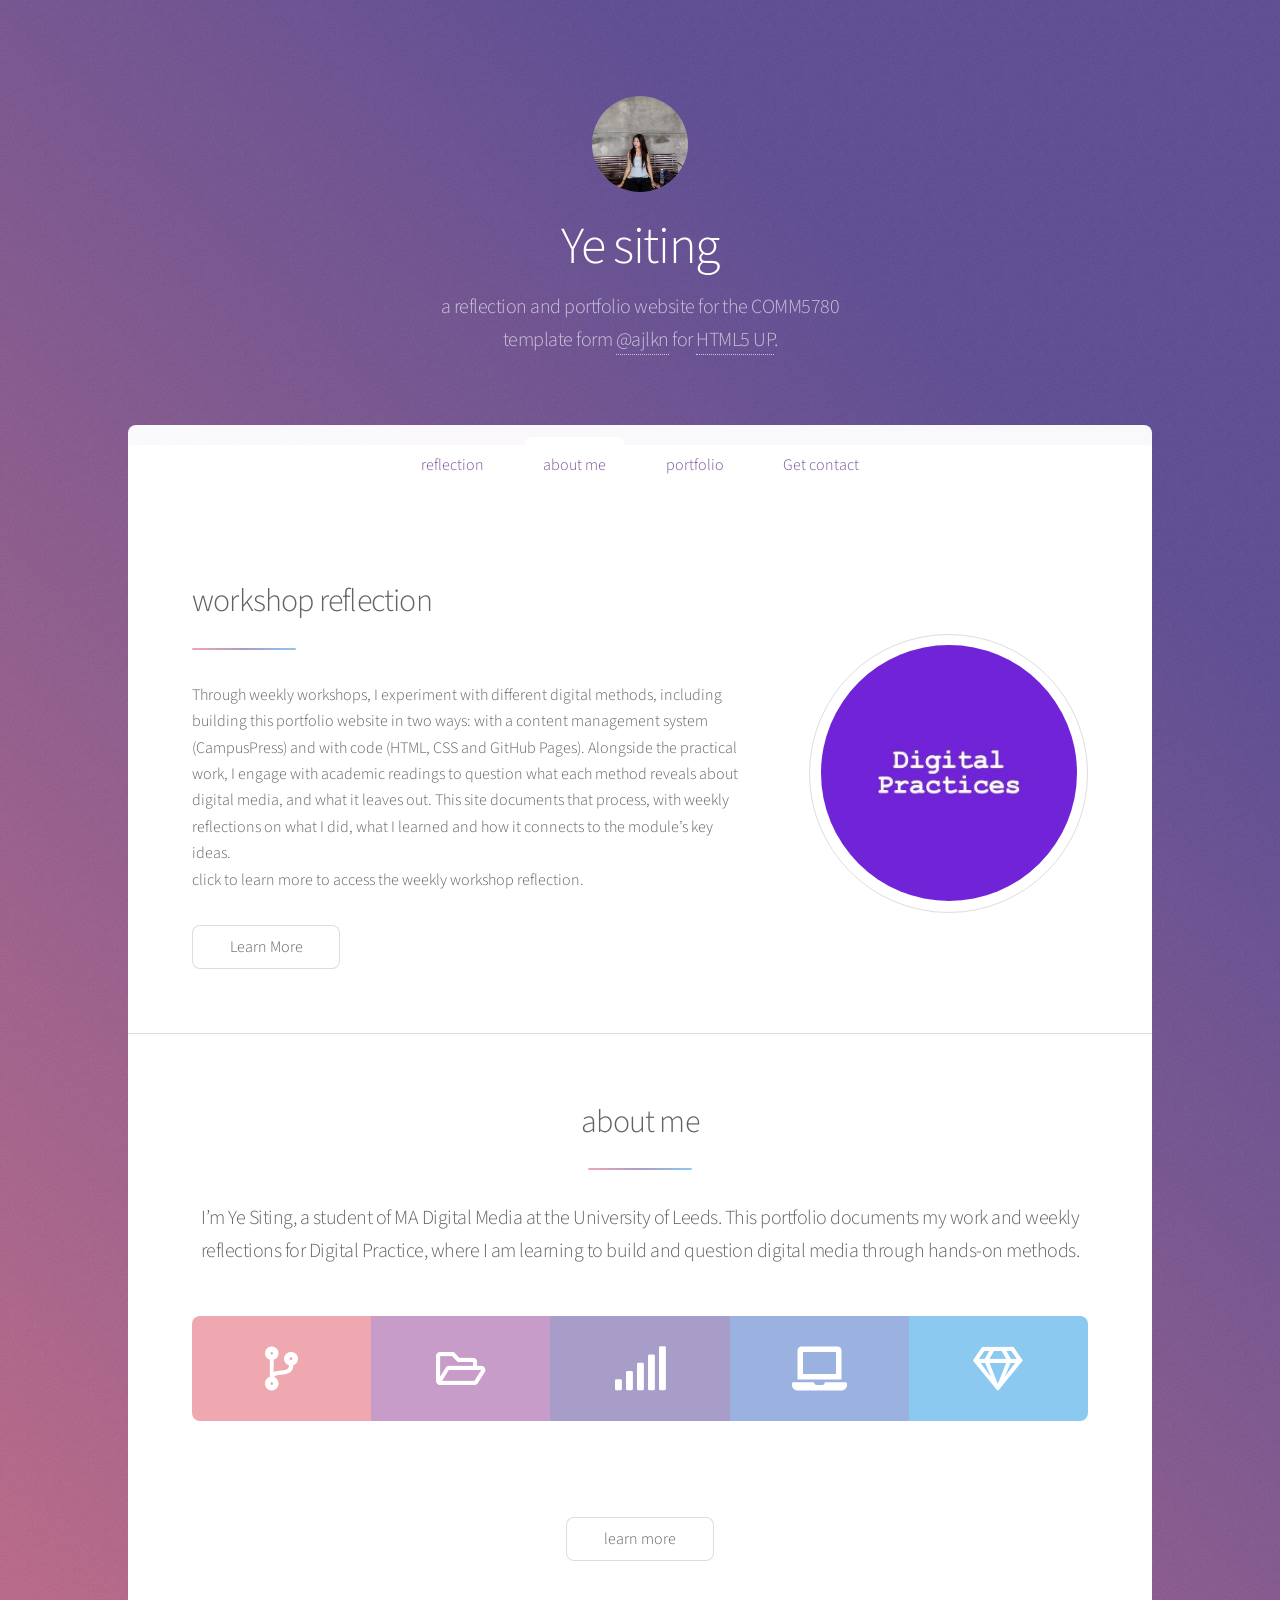
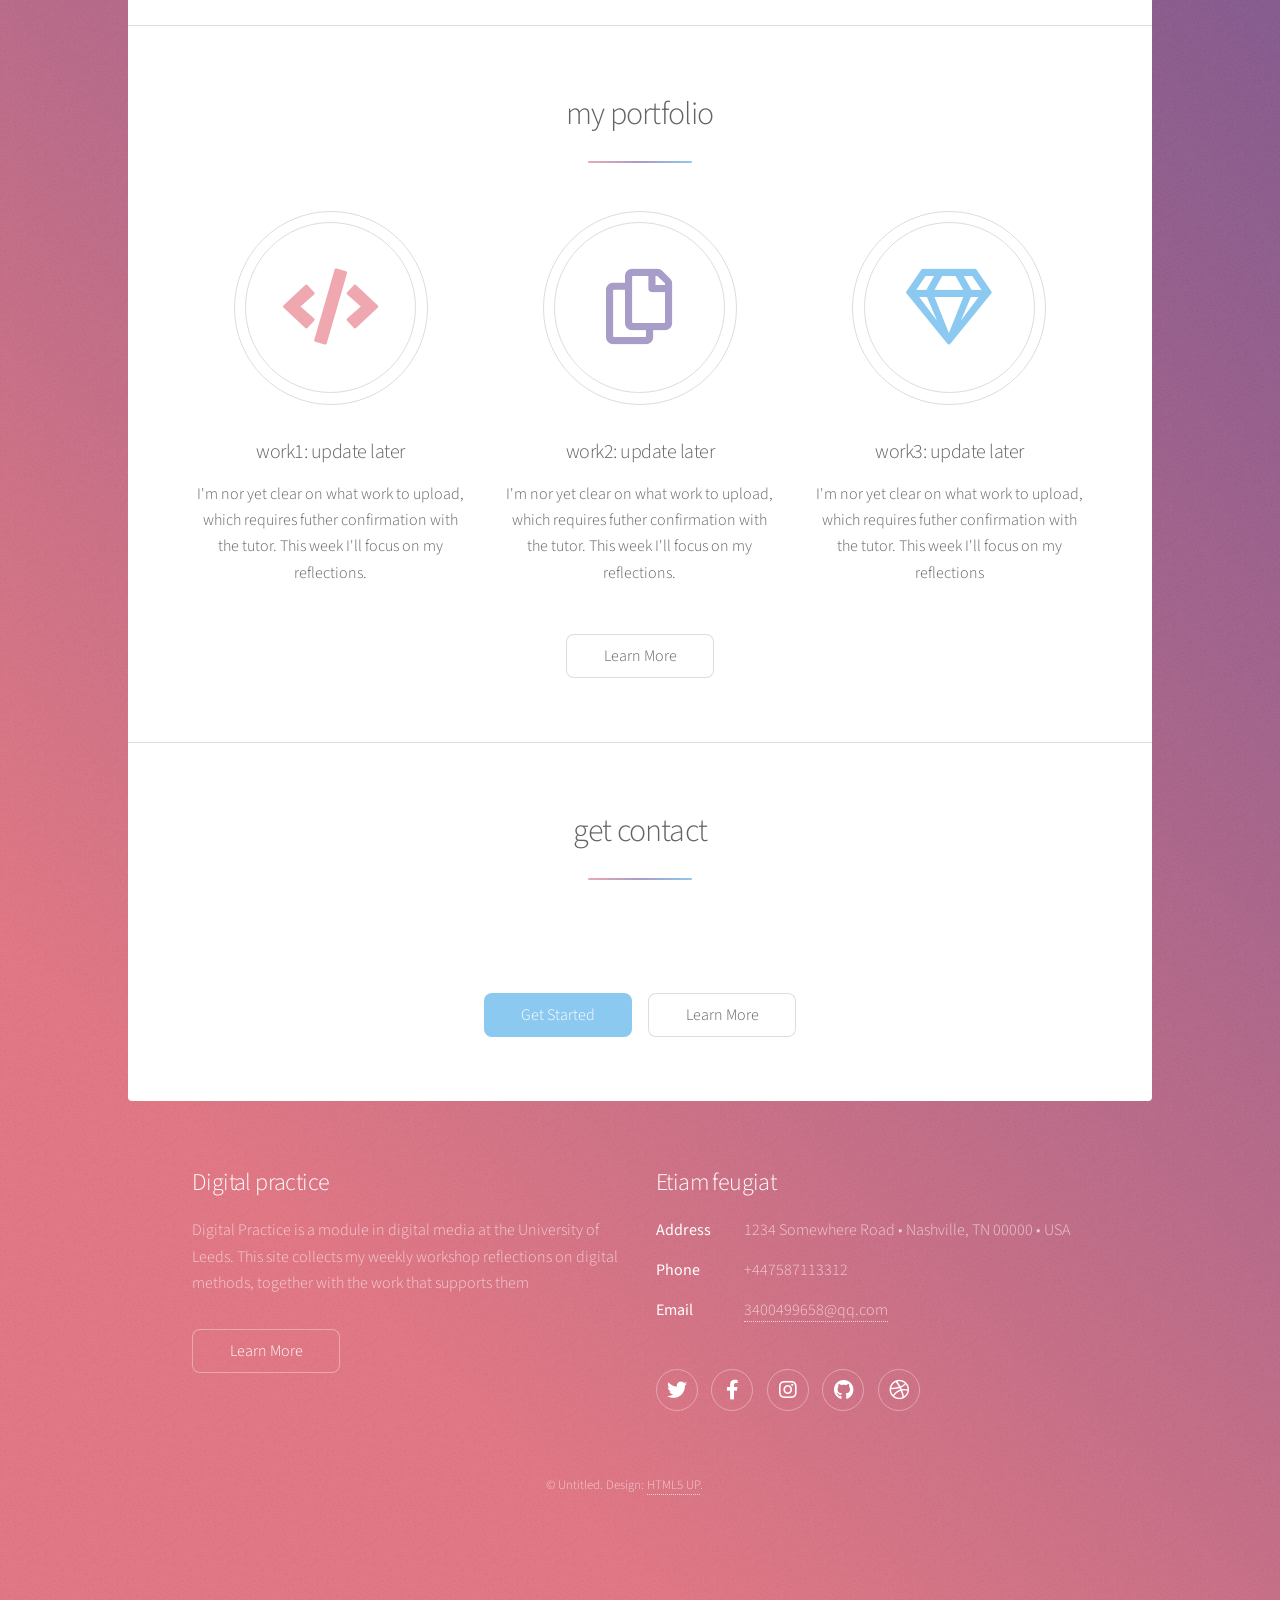
<file: index.html>
<!DOCTYPE HTML>
<!--
	Stellar by HTML5 UP
	html5up.net | @ajlkn
	Free for personal and commercial use under the CCA 3.0 license (html5up.net/license)
-->
<html>
	<head>
		<title>Ye siting website</title>
		<meta charset="utf-8" />
		<meta name="viewport" content="width=device-width, initial-scale=1, user-scalable=no" />
		<link rel="stylesheet" href="assets/css/main.css" />
		<noscript><link rel="stylesheet" href="assets/css/noscript.css" /></noscript>
	</head>
	<body class="is-preload">

		<!-- Wrapper -->
			<div id="wrapper">

				<!-- Header -->
					<header id="header" class="alt">
						<span class="logo"><img src="images/me.jpg" alt="Photo of Ye Siting" style="width:6rem; height:6rem; border-radius:50%; object-fit:cover;" /></span>
						<h1>Ye siting</h1>
						<p>a reflection and portfolio website for the COMM5780<br />
						template form <a href="https://twitter.com/ajlkn">@ajlkn</a> for <a href="https://html5up.net">HTML5 UP</a>.</p>
					</header>

				<!-- Nav -->
					<nav id="nav">
						<ul>
							<li><a href="#intro" class="active">reflection</a></li>
							<li><a href="#first">about me</a></li>
							<li><a href="#second">portfolio</a></li>
							<li><a href="#cta">Get contact</a></li>
						</ul>
					</nav>

				<!-- Main -->
					<div id="main">

						<!-- Introduction -->
							<section id="intro" class="main">
								<div class="spotlight">
									<div class="content">
										<header class="major">
											<h2>workshop reflection</h2>
										</header>
										<p>Through weekly workshops, I experiment with different digital methods, including building this portfolio website in two ways: with a content management system (CampusPress) and with code (HTML, CSS and GitHub Pages). Alongside the practical work, I engage with academic readings to question what each method reveals about digital media, and what it leaves out.
This site documents that process, with weekly reflections on what I did, what I learned and how it connects to the module’s key ideas.
<br />click to learn more to access the weekly workshop reflection.</p>
										<ul class="actions">
											<li><a href="generic.html" class="button">Learn More</a></li>
										</ul>
									</div>
									<span class="image"><img src="images/pic.01.png" alt="" /></span>
								</div>
							</section>

						<!-- First Section -->
							<section id="second" class="main special">
								<header class="major">
									<h2>about me</h2>
									<p>I’m Ye Siting, a student of MA Digital Media at the University of Leeds. This portfolio documents my work and weekly reflections for Digital Practice, where I am learning to build and question digital media through hands-on methods.<br />
								</header>
								<ul class="statistics">
									<li class="style1">
										<span class="icon solid fa-code-branch"></span>
										<strong></strong> 
									</li>
									<li class="style2">
										<span class="icon fa-folder-open"></span>
										<strong></strong> 
									</li>
									<li class="style3">
										<span class="icon solid fa-signal"></span>
										<strong></strong> 
									</li>
									<li class="style4">
										<span class="icon solid fa-laptop"></span>
										<strong></strong> 
									</li>
									<li class="style5">
										<span class="icon fa-gem"></span>
										<strong></strong> 
									</li>
								</ul>
								<p class="content">
								<footer class="major">
									<ul class="actions special">
										<li><a href="generi.html" class="button">learn more</a></li>
									</ul>
								</footer>
							</section>
							
						<!-- Second Section -->
							<section id="first" class="main special">
								<header class="major">
									<h2>my portfolio</h2>
								</header>
								<ul class="features">
									<li>
										<span class="icon solid major style1 fa-code"></span>
										<h3>work1: update later</h3>
										<p>I'm nor yet clear on what work to upload, which requires futher confirmation with the tutor. This week I'll focus on my reflections.</p>
									</li>
									<li>
										<span class="icon major style3 fa-copy"></span>
										<h3>work2: update later</h3>
										<p>I'm nor yet clear on what work to upload, which requires futher confirmation with the tutor. This week I'll focus on my reflections.</p>
									</li>
									<li>
										<span class="icon major style5 fa-gem"></span>
										<h3>work3: update later</h3>
										<p>I'm nor yet clear on what work to upload, which requires futher confirmation with the tutor. This week I'll focus on my reflections</p>
									</li>
								</ul>
								<footer class="major">
									<ul class="actions special">
										<li><a href="generi.html" class="button">Learn More</a></li>
									</ul>
								</footer>
							</section>
						<!-- Get Started -->
							<section id="cta" class="main special">
								<header class="major">
									<h2>get contact</h2>
									<p><br />
									</p>
								</header>
								<footer class="major">
									<ul class="actions special">
										<li><a href="generi.html" class="button primary">Get Started</a></li>
										<li><a href="generi.html" class="button">Learn More</a></li>
									</ul>
								</footer>
							</section>

					</div>

				<!-- Footer -->
					<footer id="footer">
						<section>
							<h2>Digital practice</h2>
							<p>Digital Practice is a module in digital media at the University of Leeds. This site collects my weekly workshop reflections on digital methods, together with the work that supports them</p>
							<ul class="actions">
								<li><a href="generic.html" class="button">Learn More</a></li>
							</ul>
						</section>
						<section>
							<h2>Etiam feugiat</h2>
							<dl class="alt">
								<dt>Address</dt>
								<dd>1234 Somewhere Road &bull; Nashville, TN 00000 &bull; USA</dd>
								<dt>Phone</dt>
								<dd>+447587113312</dd>
								<dt>Email</dt>
								<dd><a href="#">3400499658@qq.com</a></dd>
							</dl>
							<ul class="icons">
								<li><a href="#" class="icon brands fa-twitter alt"><span class="label">Twitter</span></a></li>
								<li><a href="#" class="icon brands fa-facebook-f alt"><span class="label">Facebook</span></a></li>
								<li><a href="#" class="icon brands fa-instagram alt"><span class="label">Instagram</span></a></li>
								<li><a href="#" class="icon brands fa-github alt"><span class="label">GitHub</span></a></li>
								<li><a href="#" class="icon brands fa-dribbble alt"><span class="label">Dribbble</span></a></li>
							</ul>
						</section>
						<p class="copyright">&copy; Untitled. Design: <a href="https://html5up.net">HTML5 UP</a>.</p>
					</footer>

			</div>

		<!-- Scripts -->
			<script src="assets/js/jquery.min.js"></script>
			<script src="assets/js/jquery.scrollex.min.js"></script>
			<script src="assets/js/jquery.scrolly.min.js"></script>
			<script src="assets/js/browser.min.js"></script>
			<script src="assets/js/breakpoints.min.js"></script>
			<script src="assets/js/util.js"></script>
			<script src="assets/js/main.js"></script>

	</body>
</html>
</file>
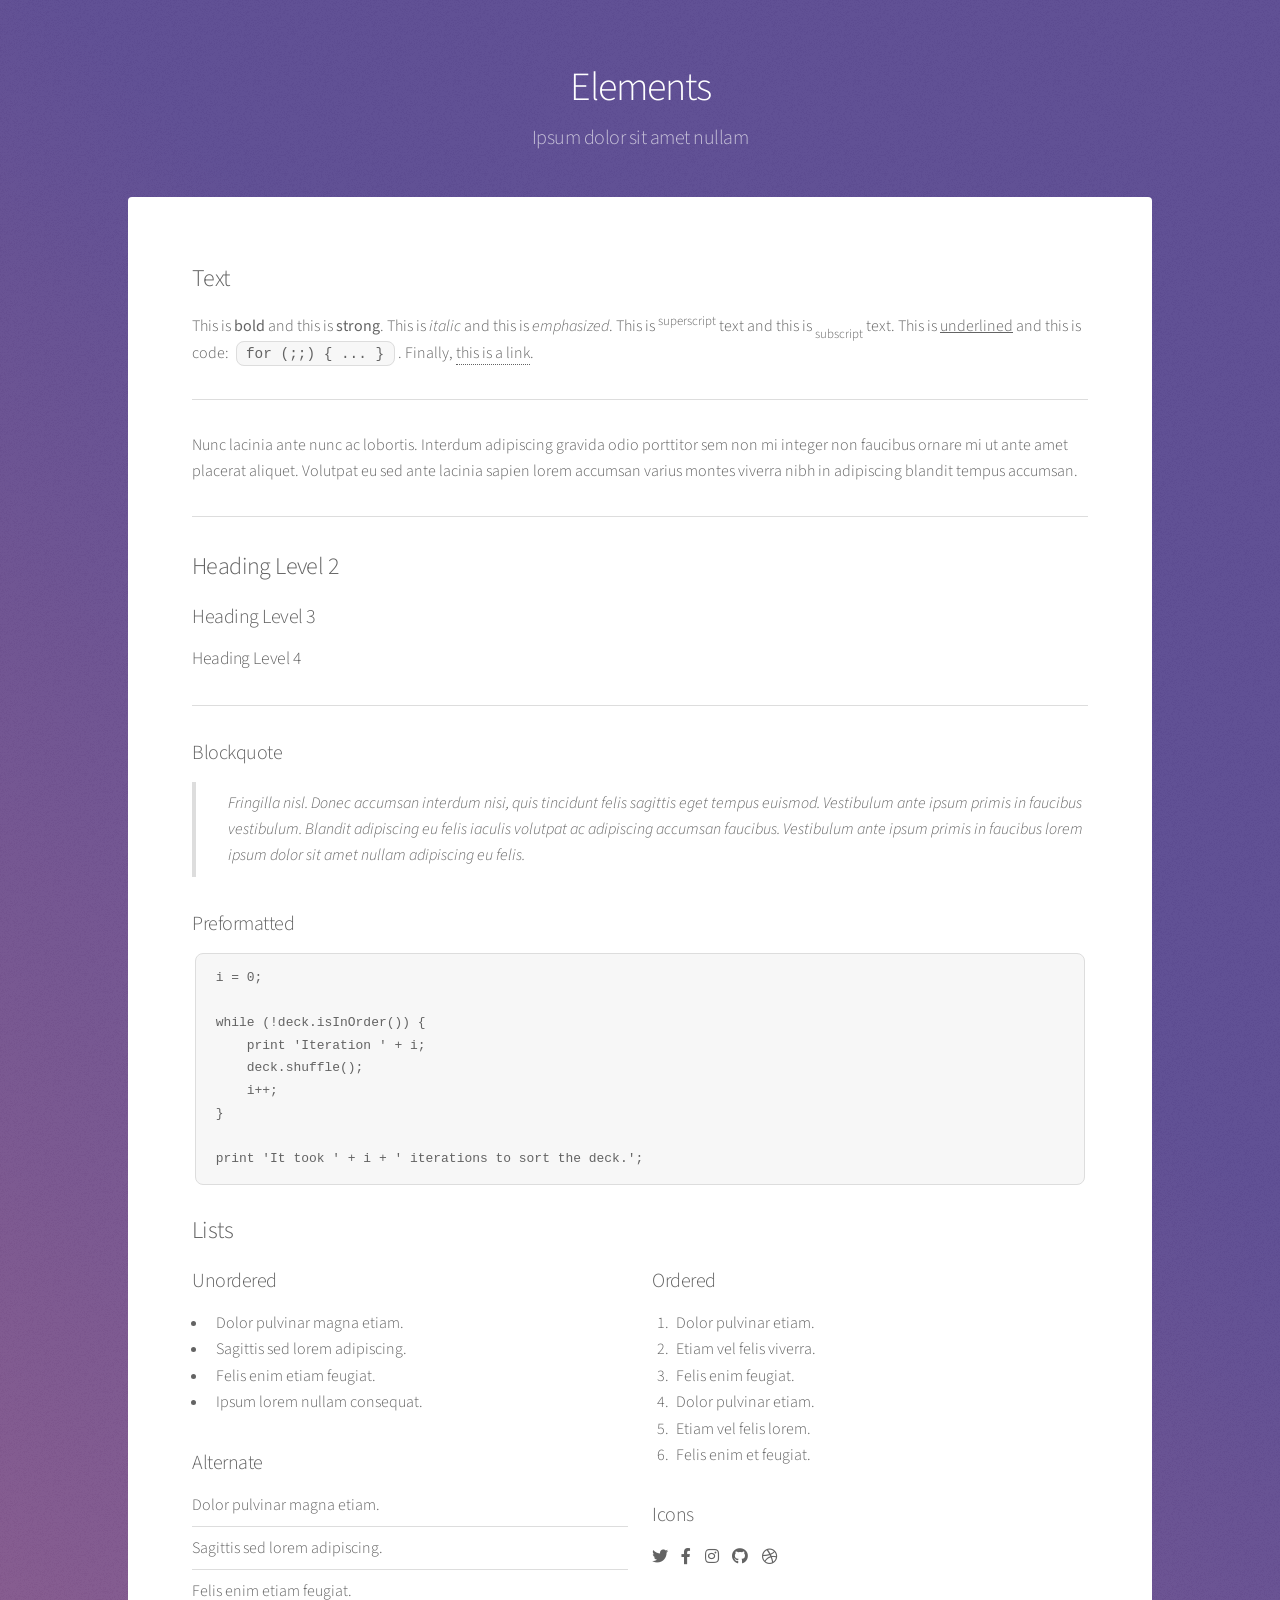
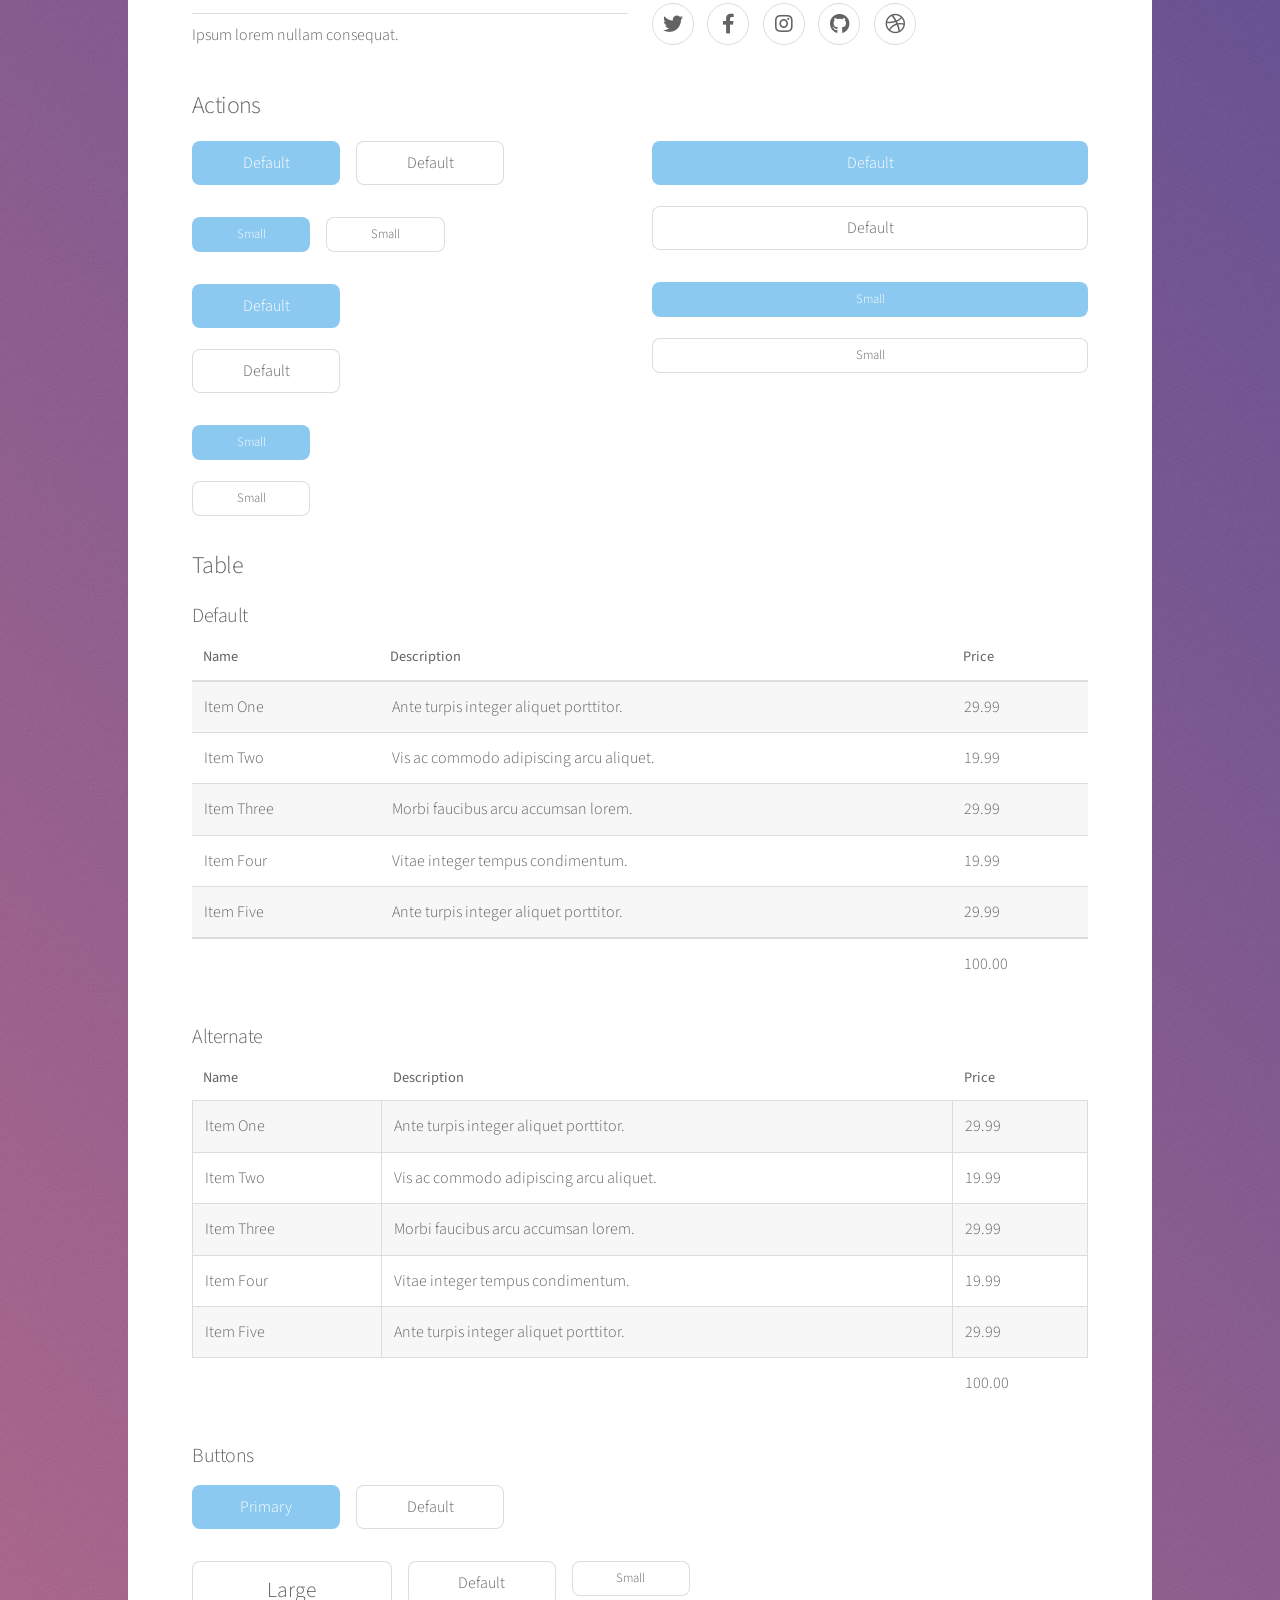
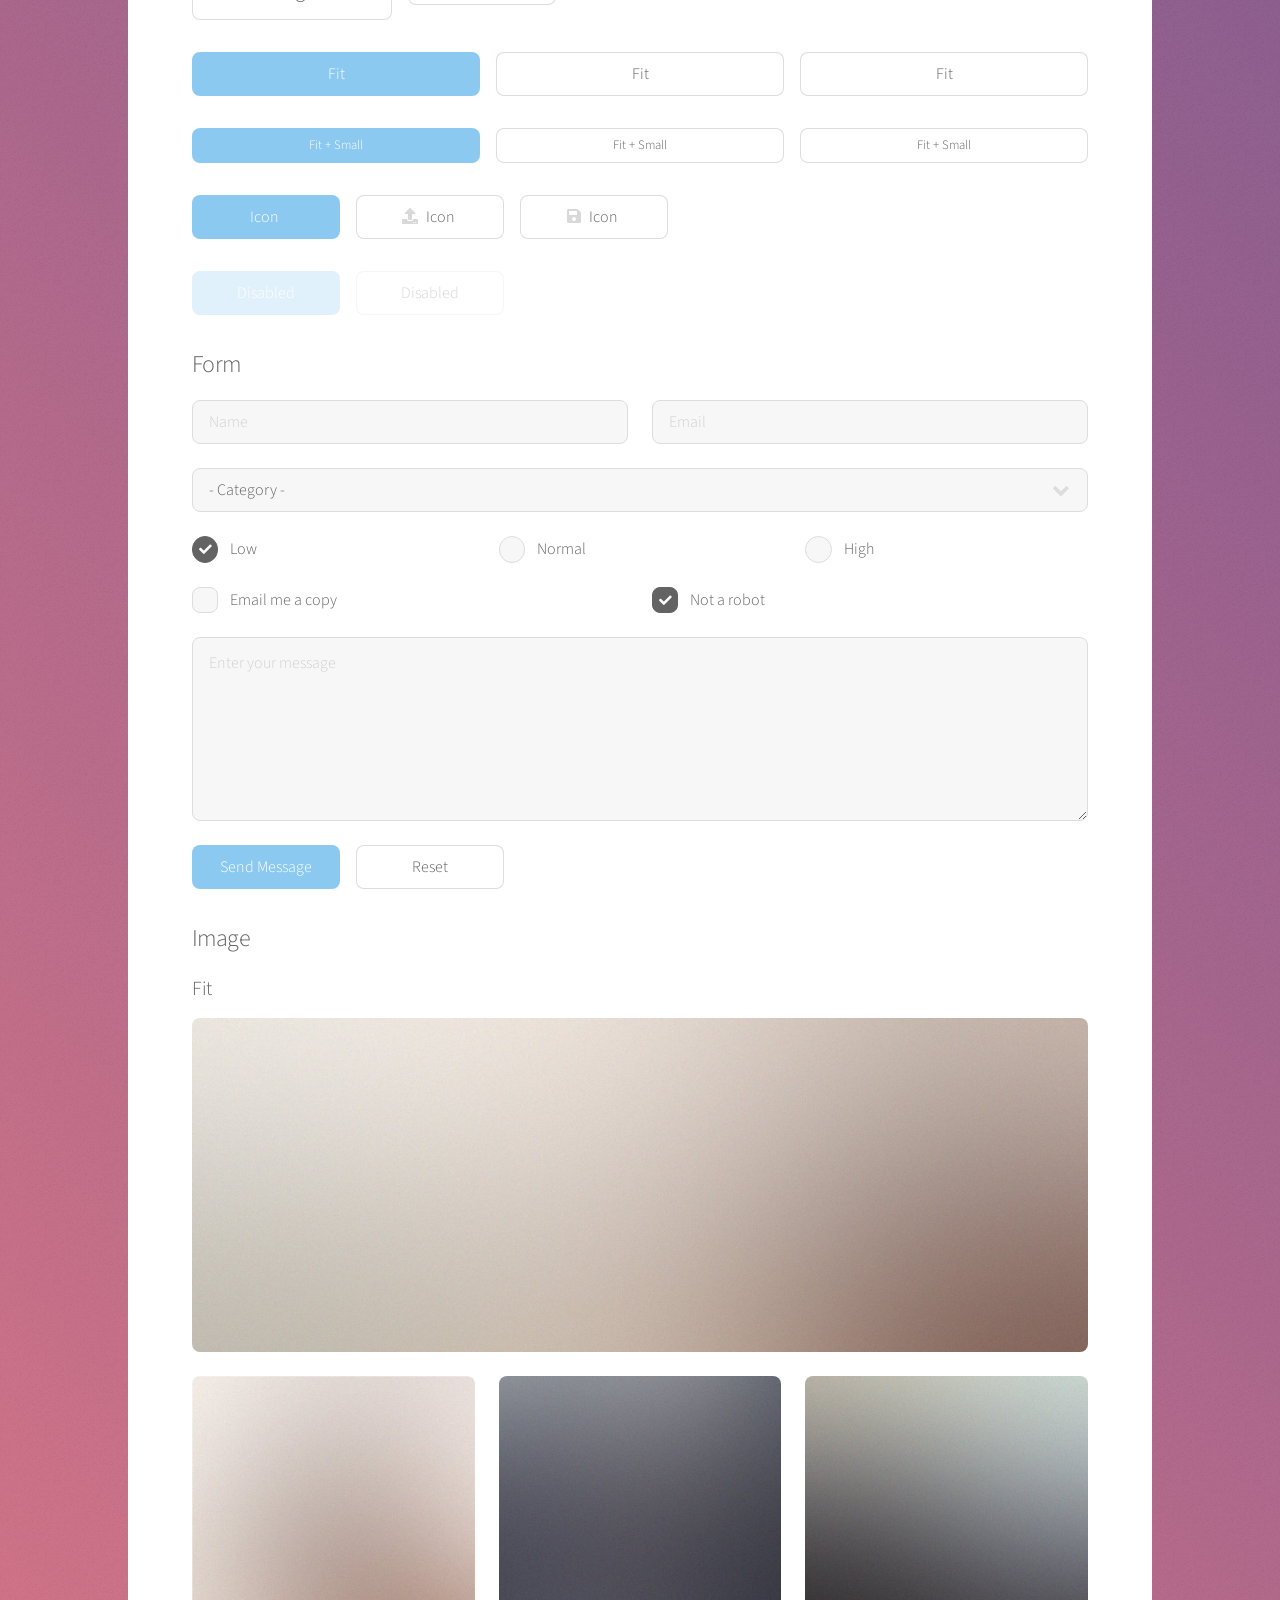
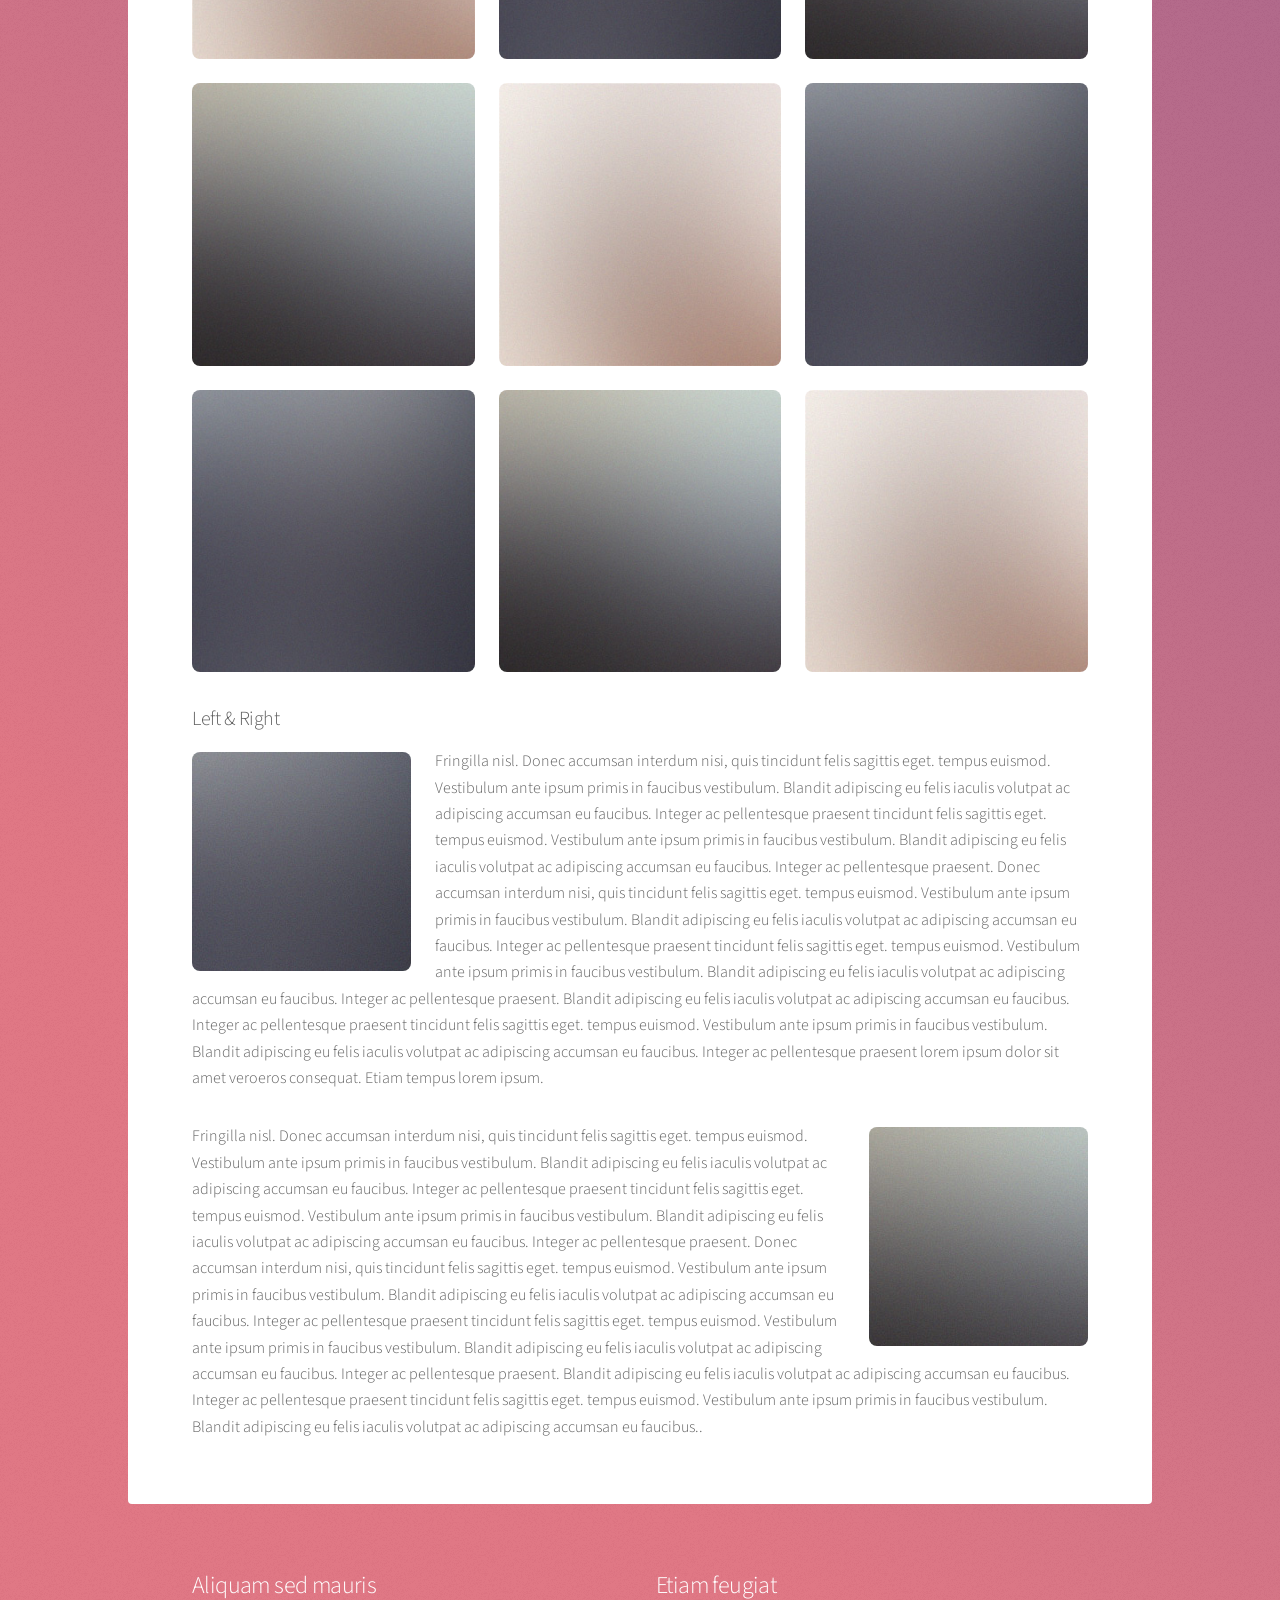
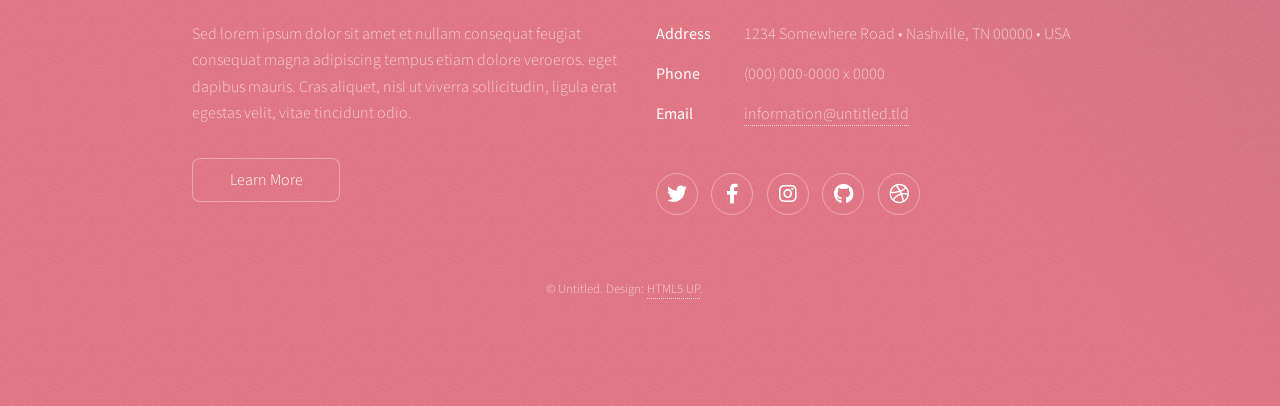
<file: elements.html>
<!DOCTYPE HTML>
<!--
	Stellar by HTML5 UP
	html5up.net | @ajlkn
	Free for personal and commercial use under the CCA 3.0 license (html5up.net/license)
-->
<html>
	<head>
		<title>Elements - Stellar by HTML5 UP</title>
		<meta charset="utf-8" />
		<meta name="viewport" content="width=device-width, initial-scale=1, user-scalable=no" />
		<link rel="stylesheet" href="assets/css/main.css" />
		<noscript><link rel="stylesheet" href="assets/css/noscript.css" /></noscript>
	</head>
	<body class="is-preload">

		<!-- Wrapper -->
			<div id="wrapper">

				<!-- Header -->
					<header id="header">
						<h1>Elements</h1>
						<p>Ipsum dolor sit amet nullam</p>
					</header>

				<!-- Main -->
					<div id="main">

						<!-- Content -->
							<section id="content" class="main">

								<!-- Text -->
									<section>
										<h2>Text</h2>
										<p>This is <b>bold</b> and this is <strong>strong</strong>. This is <i>italic</i> and this is <em>emphasized</em>.
										This is <sup>superscript</sup> text and this is <sub>subscript</sub> text.
										This is <u>underlined</u> and this is code: <code>for (;;) { ... }</code>. Finally, <a href="#">this is a link</a>.</p>
										<hr />
										<p>Nunc lacinia ante nunc ac lobortis. Interdum adipiscing gravida odio porttitor sem non mi integer non faucibus ornare mi ut ante amet placerat aliquet. Volutpat eu sed ante lacinia sapien lorem accumsan varius montes viverra nibh in adipiscing blandit tempus accumsan.</p>
										<hr />
										<h2>Heading Level 2</h2>
										<h3>Heading Level 3</h3>
										<h4>Heading Level 4</h4>
										<hr />
										<h3>Blockquote</h3>
										<blockquote>Fringilla nisl. Donec accumsan interdum nisi, quis tincidunt felis sagittis eget tempus euismod. Vestibulum ante ipsum primis in faucibus vestibulum. Blandit adipiscing eu felis iaculis volutpat ac adipiscing accumsan faucibus. Vestibulum ante ipsum primis in faucibus lorem ipsum dolor sit amet nullam adipiscing eu felis.</blockquote>
										<h3>Preformatted</h3>
										<pre><code>i = 0;

while (!deck.isInOrder()) {
    print 'Iteration ' + i;
    deck.shuffle();
    i++;
}

print 'It took ' + i + ' iterations to sort the deck.';</code></pre>
									</section>

								<!-- Lists -->
									<section>
										<h2>Lists</h2>
										<div class="row">
											<div class="col-6 col-12-medium">
												<h3>Unordered</h3>
												<ul>
													<li>Dolor pulvinar magna etiam.</li>
													<li>Sagittis sed lorem adipiscing.</li>
													<li>Felis enim etiam feugiat.</li>
													<li>Ipsum lorem nullam consequat.</li>
												</ul>
												<h3>Alternate</h3>
												<ul class="alt">
													<li>Dolor pulvinar magna etiam.</li>
													<li>Sagittis sed lorem adipiscing.</li>
													<li>Felis enim etiam feugiat.</li>
													<li>Ipsum lorem nullam consequat.</li>
												</ul>
											</div>
											<div class="col-6 col-12-medium">
												<h3>Ordered</h3>
												<ol>
													<li>Dolor pulvinar etiam.</li>
													<li>Etiam vel felis viverra.</li>
													<li>Felis enim feugiat.</li>
													<li>Dolor pulvinar etiam.</li>
													<li>Etiam vel felis lorem.</li>
													<li>Felis enim et feugiat.</li>
												</ol>
												<h3>Icons</h3>
												<ul class="icons">
													<li><a href="#" class="icon brands fa-twitter"><span class="label">Twitter</span></a></li>
													<li><a href="#" class="icon brands fa-facebook-f"><span class="label">Facebook</span></a></li>
													<li><a href="#" class="icon brands fa-instagram"><span class="label">Instagram</span></a></li>
													<li><a href="#" class="icon brands fa-github"><span class="label">GitHub</span></a></li>
													<li><a href="#" class="icon brands fa-dribbble"><span class="label">Dribbble</span></a></li>
												</ul>
												<ul class="icons">
													<li><a href="#" class="icon brands alt fa-twitter"><span class="label">Twitter</span></a></li>
													<li><a href="#" class="icon brands alt fa-facebook-f"><span class="label">Facebook</span></a></li>
													<li><a href="#" class="icon brands alt fa-instagram"><span class="label">Instagram</span></a></li>
													<li><a href="#" class="icon brands alt fa-github"><span class="label">GitHub</span></a></li>
													<li><a href="#" class="icon brands alt fa-dribbble"><span class="label">Dribbble</span></a></li>
												</ul>
											</div>
										</div>
										<h2>Actions</h2>
										<div class="row">
											<div class="col-6 col-12-medium">
												<ul class="actions">
													<li><a href="#" class="button primary">Default</a></li>
													<li><a href="#" class="button">Default</a></li>
												</ul>
												<ul class="actions small">
													<li><a href="#" class="button primary small">Small</a></li>
													<li><a href="#" class="button small">Small</a></li>
												</ul>
												<ul class="actions stacked">
													<li><a href="#" class="button primary">Default</a></li>
													<li><a href="#" class="button">Default</a></li>
												</ul>
												<ul class="actions stacked">
													<li><a href="#" class="button primary small">Small</a></li>
													<li><a href="#" class="button small">Small</a></li>
												</ul>
											</div>
											<div class="col-6 col-12-medium">
												<ul class="actions stacked">
													<li><a href="#" class="button primary fit">Default</a></li>
													<li><a href="#" class="button fit">Default</a></li>
												</ul>
												<ul class="actions stacked">
													<li><a href="#" class="button primary small fit">Small</a></li>
													<li><a href="#" class="button small fit">Small</a></li>
												</ul>
											</div>
										</div>
									</section>

								<!-- Table -->
									<section>
										<h2>Table</h2>
										<h3>Default</h3>
										<div class="table-wrapper">
											<table>
												<thead>
													<tr>
														<th>Name</th>
														<th>Description</th>
														<th>Price</th>
													</tr>
												</thead>
												<tbody>
													<tr>
														<td>Item One</td>
														<td>Ante turpis integer aliquet porttitor.</td>
														<td>29.99</td>
													</tr>
													<tr>
														<td>Item Two</td>
														<td>Vis ac commodo adipiscing arcu aliquet.</td>
														<td>19.99</td>
													</tr>
													<tr>
														<td>Item Three</td>
														<td> Morbi faucibus arcu accumsan lorem.</td>
														<td>29.99</td>
													</tr>
													<tr>
														<td>Item Four</td>
														<td>Vitae integer tempus condimentum.</td>
														<td>19.99</td>
													</tr>
													<tr>
														<td>Item Five</td>
														<td>Ante turpis integer aliquet porttitor.</td>
														<td>29.99</td>
													</tr>
												</tbody>
												<tfoot>
													<tr>
														<td colspan="2"></td>
														<td>100.00</td>
													</tr>
												</tfoot>
											</table>
										</div>

										<h3>Alternate</h3>
										<div class="table-wrapper">
											<table class="alt">
												<thead>
													<tr>
														<th>Name</th>
														<th>Description</th>
														<th>Price</th>
													</tr>
												</thead>
												<tbody>
													<tr>
														<td>Item One</td>
														<td>Ante turpis integer aliquet porttitor.</td>
														<td>29.99</td>
													</tr>
													<tr>
														<td>Item Two</td>
														<td>Vis ac commodo adipiscing arcu aliquet.</td>
														<td>19.99</td>
													</tr>
													<tr>
														<td>Item Three</td>
														<td> Morbi faucibus arcu accumsan lorem.</td>
														<td>29.99</td>
													</tr>
													<tr>
														<td>Item Four</td>
														<td>Vitae integer tempus condimentum.</td>
														<td>19.99</td>
													</tr>
													<tr>
														<td>Item Five</td>
														<td>Ante turpis integer aliquet porttitor.</td>
														<td>29.99</td>
													</tr>
												</tbody>
												<tfoot>
													<tr>
														<td colspan="2"></td>
														<td>100.00</td>
													</tr>
												</tfoot>
											</table>
										</div>
									</section>

								<!-- Buttons -->
									<section>
										<h3>Buttons</h3>
										<ul class="actions">
											<li><a href="#" class="button primary">Primary</a></li>
											<li><a href="#" class="button">Default</a></li>
										</ul>
										<ul class="actions">
											<li><a href="#" class="button large">Large</a></li>
											<li><a href="#" class="button">Default</a></li>
											<li><a href="#" class="button small">Small</a></li>
										</ul>
										<ul class="actions fit">
											<li><a href="#" class="button primary fit">Fit</a></li>
											<li><a href="#" class="button fit">Fit</a></li>
											<li><a href="#" class="button fit">Fit</a></li>
										</ul>
										<ul class="actions fit small">
											<li><a href="#" class="button primary fit small">Fit + Small</a></li>
											<li><a href="#" class="button fit small">Fit + Small</a></li>
											<li><a href="#" class="button fit small">Fit + Small</a></li>
										</ul>
										<ul class="actions">
											<li><a href="#" class="button primary icon solidfa-download">Icon</a></li>
											<li><a href="#" class="button icon solid fa-upload">Icon</a></li>
											<li><a href="#" class="button icon solid fa-save">Icon</a></li>
										</ul>
										<ul class="actions">
											<li><span class="button primary disabled">Disabled</span></li>
											<li><span class="button disabled">Disabled</span></li>
										</ul>
									</section>

								<!-- Form -->
									<section>
										<h2>Form</h2>
										<form method="post" action="#">
											<div class="row gtr-uniform">
												<div class="col-6 col-12-xsmall">
													<input type="text" name="demo-name" id="demo-name" value="" placeholder="Name" />
												</div>
												<div class="col-6 col-12-xsmall">
													<input type="email" name="demo-email" id="demo-email" value="" placeholder="Email" />
												</div>
												<div class="col-12">
													<select name="demo-category" id="demo-category">
														<option value="">- Category -</option>
														<option value="1">Manufacturing</option>
														<option value="1">Shipping</option>
														<option value="1">Administration</option>
														<option value="1">Human Resources</option>
													</select>
												</div>
												<div class="col-4 col-12-small">
													<input type="radio" id="demo-priority-low" name="demo-priority" checked>
													<label for="demo-priority-low">Low</label>
												</div>
												<div class="col-4 col-12-small">
													<input type="radio" id="demo-priority-normal" name="demo-priority">
													<label for="demo-priority-normal">Normal</label>
												</div>
												<div class="col-4 col-12-small">
													<input type="radio" id="demo-priority-high" name="demo-priority">
													<label for="demo-priority-high">High</label>
												</div>
												<div class="col-6 col-12-small">
													<input type="checkbox" id="demo-copy" name="demo-copy">
													<label for="demo-copy">Email me a copy</label>
												</div>
												<div class="col-6 col-12-small">
													<input type="checkbox" id="demo-human" name="demo-human" checked>
													<label for="demo-human">Not a robot</label>
												</div>
												<div class="col-12">
													<textarea name="demo-message" id="demo-message" placeholder="Enter your message" rows="6"></textarea>
												</div>
												<div class="col-12">
													<ul class="actions">
														<li><input type="submit" value="Send Message" class="primary" /></li>
														<li><input type="reset" value="Reset" /></li>
													</ul>
												</div>
											</div>
										</form>
									</section>

								<!-- Image -->
									<section>
										<h2>Image</h2>
										<h3>Fit</h3>
										<div class="box alt">
											<div class="row gtr-uniform">
												<div class="col-12"><span class="image fit"><img src="images/pic04.jpg" alt="" /></span></div>
												<div class="col-4"><span class="image fit"><img src="images/pic01.jpg" alt="" /></span></div>
												<div class="col-4"><span class="image fit"><img src="images/pic02.jpg" alt="" /></span></div>
												<div class="col-4"><span class="image fit"><img src="images/pic03.jpg" alt="" /></span></div>
												<div class="col-4"><span class="image fit"><img src="images/pic03.jpg" alt="" /></span></div>
												<div class="col-4"><span class="image fit"><img src="images/pic01.jpg" alt="" /></span></div>
												<div class="col-4"><span class="image fit"><img src="images/pic02.jpg" alt="" /></span></div>
												<div class="col-4"><span class="image fit"><img src="images/pic02.jpg" alt="" /></span></div>
												<div class="col-4"><span class="image fit"><img src="images/pic03.jpg" alt="" /></span></div>
												<div class="col-4"><span class="image fit"><img src="images/pic01.jpg" alt="" /></span></div>
											</div>
										</div>
										<h3>Left &amp; Right</h3>
										<p><span class="image left"><img src="images/pic05.jpg" alt="" /></span>Fringilla nisl. Donec accumsan interdum nisi, quis tincidunt felis sagittis eget. tempus euismod. Vestibulum ante ipsum primis in faucibus vestibulum. Blandit adipiscing eu felis iaculis volutpat ac adipiscing accumsan eu faucibus. Integer ac pellentesque praesent tincidunt felis sagittis eget. tempus euismod. Vestibulum ante ipsum primis in faucibus vestibulum. Blandit adipiscing eu felis iaculis volutpat ac adipiscing accumsan eu faucibus. Integer ac pellentesque praesent. Donec accumsan interdum nisi, quis tincidunt felis sagittis eget. tempus euismod. Vestibulum ante ipsum primis in faucibus vestibulum. Blandit adipiscing eu felis iaculis volutpat ac adipiscing accumsan eu faucibus. Integer ac pellentesque praesent tincidunt felis sagittis eget. tempus euismod. Vestibulum ante ipsum primis in faucibus vestibulum. Blandit adipiscing eu felis iaculis volutpat ac adipiscing accumsan eu faucibus. Integer ac pellentesque praesent. Blandit adipiscing eu felis iaculis volutpat ac adipiscing accumsan eu faucibus. Integer ac pellentesque praesent tincidunt felis sagittis eget. tempus euismod. Vestibulum ante ipsum primis in faucibus vestibulum. Blandit adipiscing eu felis iaculis volutpat ac adipiscing accumsan eu faucibus. Integer ac pellentesque praesent lorem ipsum dolor sit amet veroeros consequat. Etiam tempus lorem ipsum.</p>
										<p><span class="image right"><img src="images/pic06.jpg" alt="" /></span>Fringilla nisl. Donec accumsan interdum nisi, quis tincidunt felis sagittis eget. tempus euismod. Vestibulum ante ipsum primis in faucibus vestibulum. Blandit adipiscing eu felis iaculis volutpat ac adipiscing accumsan eu faucibus. Integer ac pellentesque praesent tincidunt felis sagittis eget. tempus euismod. Vestibulum ante ipsum primis in faucibus vestibulum. Blandit adipiscing eu felis iaculis volutpat ac adipiscing accumsan eu faucibus. Integer ac pellentesque praesent. Donec accumsan interdum nisi, quis tincidunt felis sagittis eget. tempus euismod. Vestibulum ante ipsum primis in faucibus vestibulum. Blandit adipiscing eu felis iaculis volutpat ac adipiscing accumsan eu faucibus. Integer ac pellentesque praesent tincidunt felis sagittis eget. tempus euismod. Vestibulum ante ipsum primis in faucibus vestibulum. Blandit adipiscing eu felis iaculis volutpat ac adipiscing accumsan eu faucibus. Integer ac pellentesque praesent. Blandit adipiscing eu felis iaculis volutpat ac adipiscing accumsan eu faucibus. Integer ac pellentesque praesent tincidunt felis sagittis eget. tempus euismod. Vestibulum ante ipsum primis in faucibus vestibulum. Blandit adipiscing eu felis iaculis volutpat ac adipiscing accumsan eu faucibus..</p>
									</section>

							</section>

					</div>

				<!-- Footer -->
					<footer id="footer">
						<section>
							<h2>Aliquam sed mauris</h2>
							<p>Sed lorem ipsum dolor sit amet et nullam consequat feugiat consequat magna adipiscing tempus etiam dolore veroeros. eget dapibus mauris. Cras aliquet, nisl ut viverra sollicitudin, ligula erat egestas velit, vitae tincidunt odio.</p>
							<ul class="actions">
								<li><a href="#" class="button">Learn More</a></li>
							</ul>
						</section>
						<section>
							<h2>Etiam feugiat</h2>
							<dl class="alt">
								<dt>Address</dt>
								<dd>1234 Somewhere Road &bull; Nashville, TN 00000 &bull; USA</dd>
								<dt>Phone</dt>
								<dd>(000) 000-0000 x 0000</dd>
								<dt>Email</dt>
								<dd><a href="#">information@untitled.tld</a></dd>
							</dl>
							<ul class="icons">
								<li><a href="#" class="icon brands fa-twitter alt"><span class="label">Twitter</span></a></li>
								<li><a href="#" class="icon brands fa-facebook-f alt"><span class="label">Facebook</span></a></li>
								<li><a href="#" class="icon brands fa-instagram alt"><span class="label">Instagram</span></a></li>
								<li><a href="#" class="icon brands fa-github alt"><span class="label">GitHub</span></a></li>
								<li><a href="#" class="icon brands fa-dribbble alt"><span class="label">Dribbble</span></a></li>
							</ul>
						</section>
						<p class="copyright">&copy; Untitled. Design: <a href="https://html5up.net">HTML5 UP</a>.</p>
					</footer>

			</div>

		<!-- Scripts -->
			<script src="assets/js/jquery.min.js"></script>
			<script src="assets/js/jquery.scrollex.min.js"></script>
			<script src="assets/js/jquery.scrolly.min.js"></script>
			<script src="assets/js/browser.min.js"></script>
			<script src="assets/js/breakpoints.min.js"></script>
			<script src="assets/js/util.js"></script>
			<script src="assets/js/main.js"></script>

	</body>
</html>
</file>
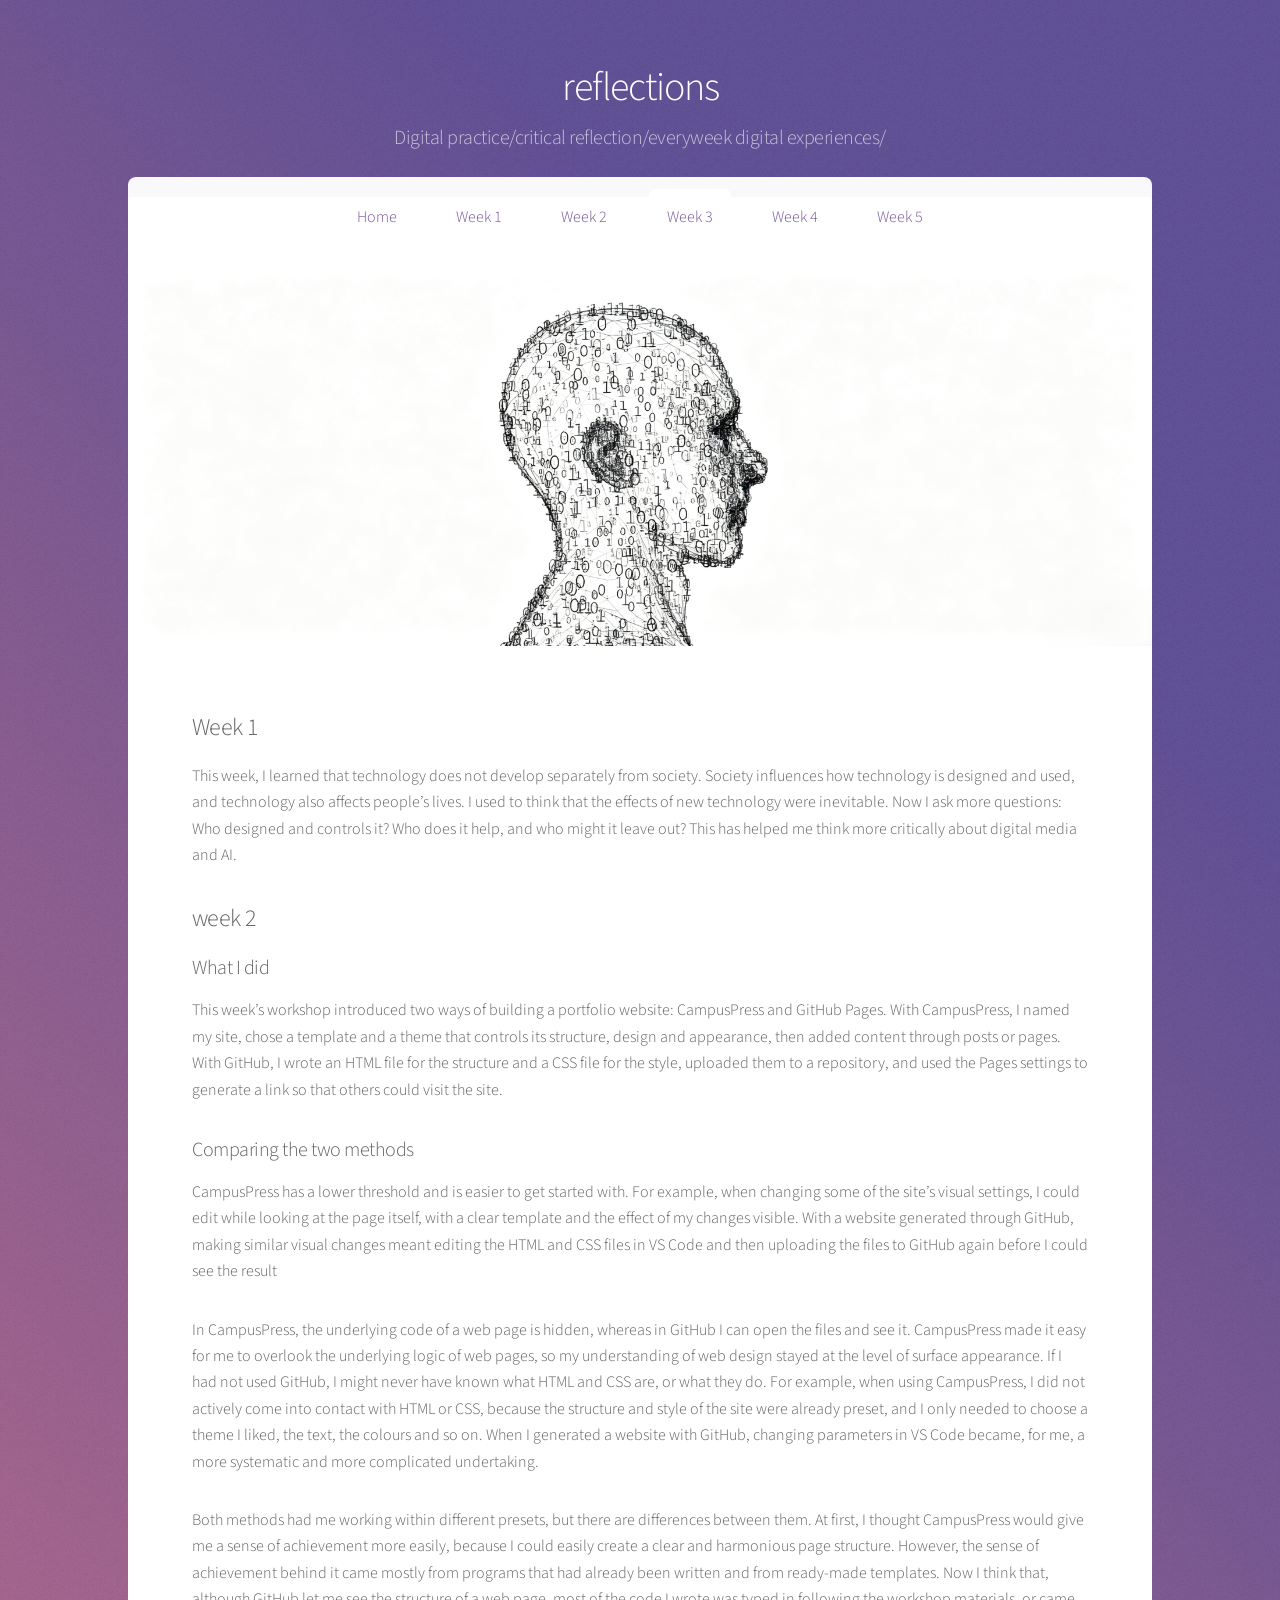
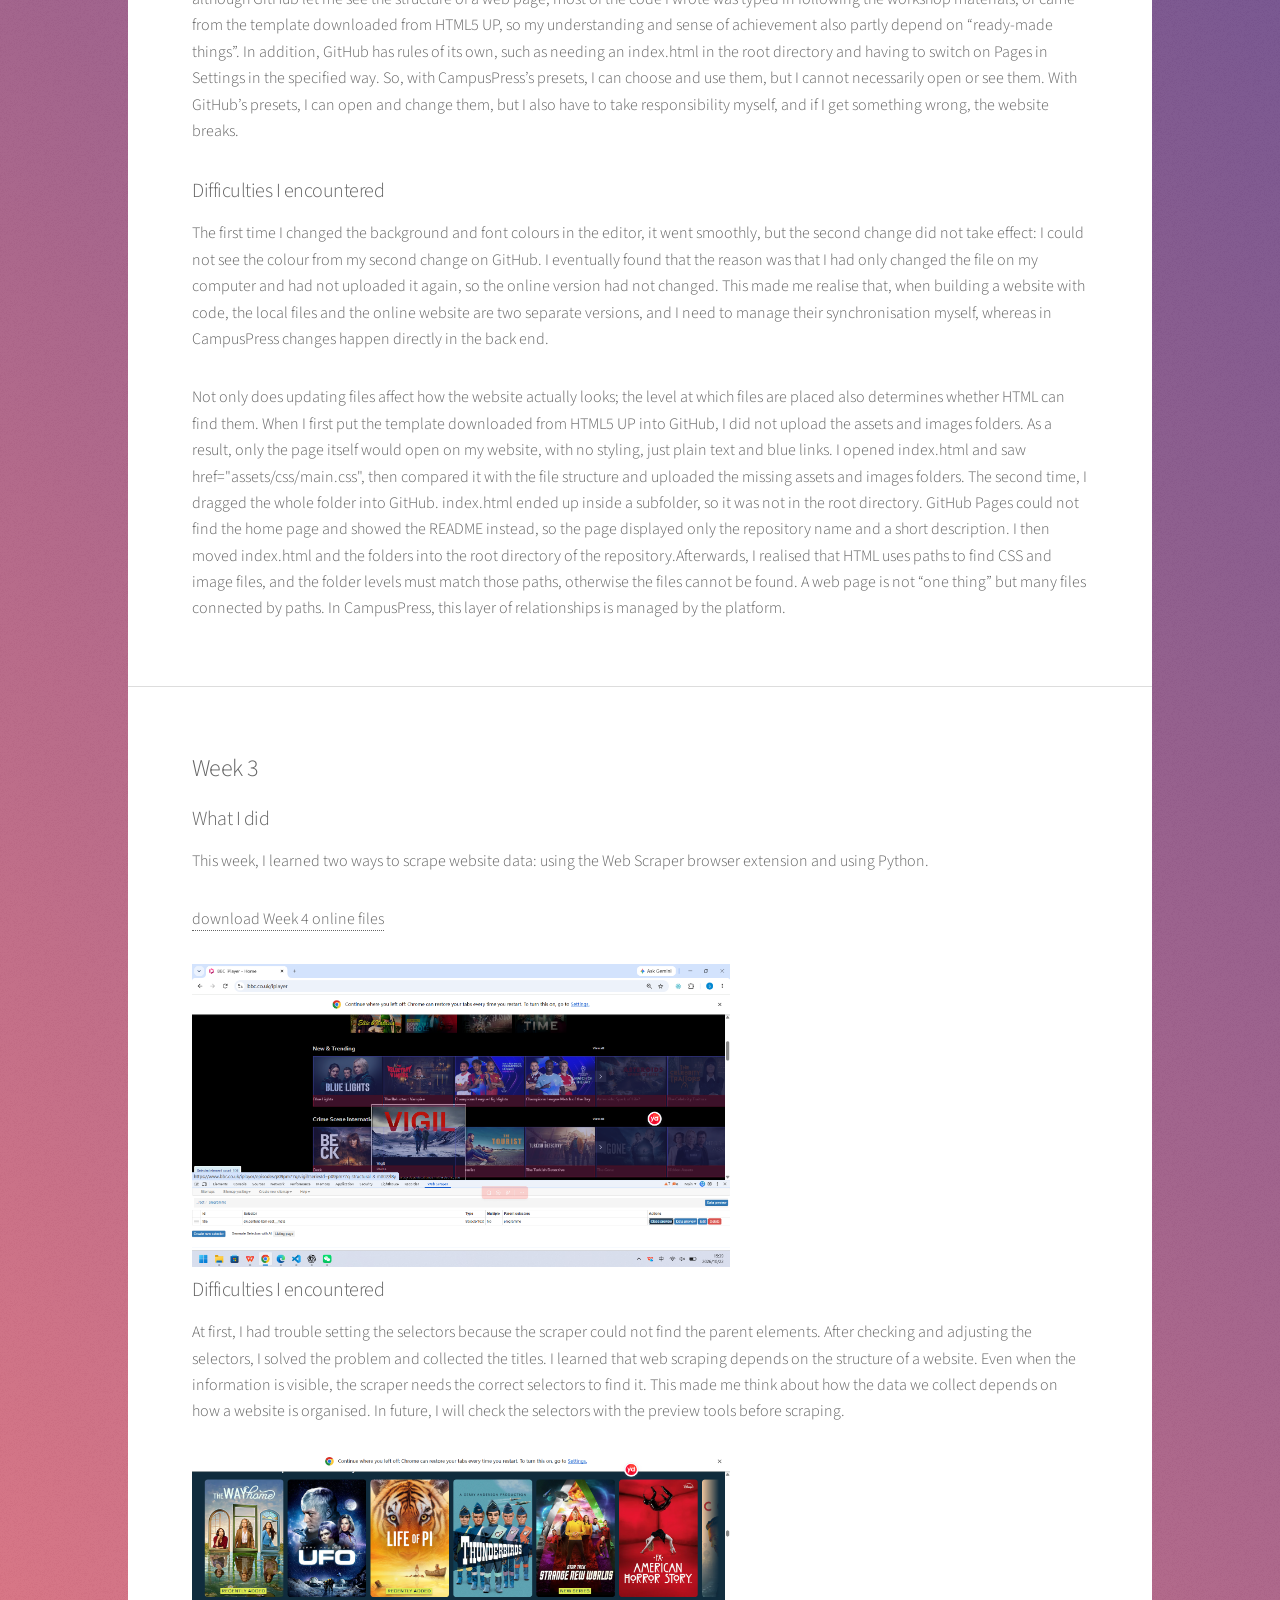
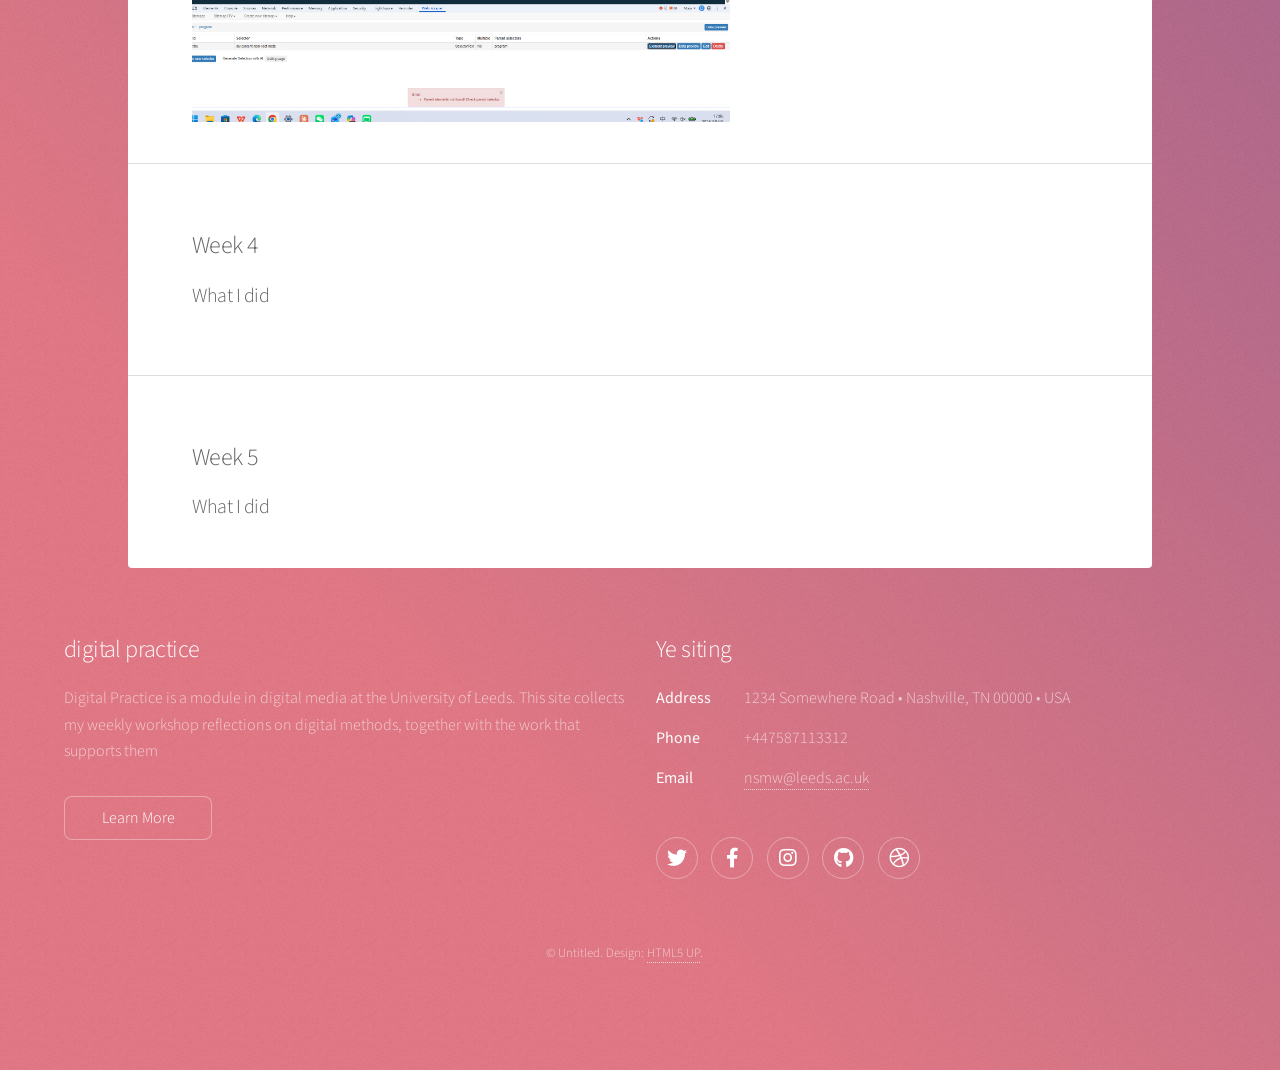
<file: generic.html>
<!DOCTYPE HTML>
<!--
	Stellar by HTML5 UP
	html5up.net | @ajlkn
	Free for personal and commercial use under the CCA 3.0 license (html5up.net/license)
-->
<html>
	<head>
		<title>Ye siting website-reflection-learn more</title>
		<meta charset="utf-8" />
		<meta name="viewport" content="width=device-width, initial-scale=1, user-scalable=no" />
		<link rel="stylesheet" href="assets/css/main.css" />
		<noscript><link rel="stylesheet" href="assets/css/noscript.css" /></noscript>
	</head>
	<body class="is-preload">

		<!-- Wrapper -->
			<div id="wrapper">

				<!-- Header -->
					<header id="header">
						<h1>reflections</h1>
						<p>Digital practice/critical reflection/everyweek digital experiences/</p>
					</header>

<!-- Menu -->
<nav id="nav">
    <ul>
        <li><a href="index.html">Home</a></li>
<li><a href="#week1">Week 1</a></li>
<li><a href="#week2">Week 2</a></li>
<li><a href="#week3">Week 3</a></li>
<li><a href="#week4">Week 4</a></li>
<li><a href="#week5">Week 5</a></li>
    </ul>
</nav>

<!-- Main -->
<div id="main">					

						<!-- Content -->
						 <!-- Week 3 Content -->
						  <section id="content" class="main">
								<span class="image main"><img src="images/pic04.png" alt=""></span>
    <section id="week1" class="main">
        <h2>Week 1</h2>
        <p>This week, I learned that technology does not develop separately from society. Society influences how technology is designed and used, and technology also affects people’s lives.
I used to think that the effects of new technology were inevitable. Now I ask more questions: Who designed and controls it? Who does it help, and who might it leave out? This has helped me think more critically about digital media and AI.</p>
    </section>	
							
								<h2 id="week2">week 2 </h2>
								<h3>What I did</h3>
    <p>This week’s workshop introduced two ways of building a portfolio website: CampusPress and GitHub Pages. With CampusPress, I named my site, chose a template and a theme that controls its structure, design and appearance, then added content through posts or pages. With GitHub, I wrote an HTML file for the structure and a CSS file for the style, uploaded them to a repository, and used the Pages settings to generate a link so that others could visit the site.</p>

    <h3>Comparing the two methods</h3>
    <p>CampusPress has a lower threshold and is easier to get started with. For example, when changing some of the site’s visual settings, I could edit while looking at the page itself, with a clear template and the effect of my changes visible. With a website generated through GitHub, making similar visual changes meant editing the HTML and CSS files in VS Code and then uploading the files to GitHub again before I could see the result</p>
    <p>In CampusPress, the underlying code of a web page is hidden, whereas in GitHub I can open the files and see it. CampusPress made it easy for me to overlook the underlying logic of web pages, so my understanding of web design stayed at the level of surface appearance. If I had not used GitHub, I might never have known what HTML and CSS are, or what they do. For example, when using CampusPress, I did not actively come into contact with HTML or CSS, because the structure and style of the site were already preset, and I only needed to choose a theme I liked, the text, the colours and so on. When I generated a website with GitHub, changing parameters in VS Code became, for me, a more systematic and more complicated undertaking.</p>
    <p>Both methods had me working within different presets, but there are differences between them. At first, I thought CampusPress would give me a sense of achievement more easily, because I could easily create a clear and harmonious page structure. However, the sense of achievement behind it came mostly from programs that had already been written and from ready-made templates. Now I think that, although GitHub let me see the structure of a web page, most of the code I wrote was typed in following the workshop materials, or came from the template downloaded from HTML5 UP, so my understanding and sense of achievement also partly depend on “ready-made things”. In addition, GitHub has rules of its own, such as needing an index.html in the root directory and having to switch on Pages in Settings in the specified way. So, with CampusPress’s presets, I can choose and use them, but I cannot necessarily open or see them. With GitHub’s presets, I can open and change them, but I also have to take responsibility myself, and if I get something wrong, the website breaks.</p>
    <h3>Difficulties I encountered</h3>
    <p>The first time I changed the background and font colours in the editor, it went smoothly, but the second change did not take effect: I could not see the colour from my second change on GitHub. I eventually found that the reason was that I had only changed the file on my computer and had not uploaded it again, so the online version had not changed. This made me realise that, when building a website with code, the local files and the online website are two separate versions, and I need to manage their synchronisation myself, whereas in CampusPress changes happen directly in the back end.</p>
    <p>Not only does updating files affect how the website actually looks; the level at which files are placed also determines whether HTML can find them. When I first put the template downloaded from HTML5 UP into GitHub, I did not upload the assets and images folders. As a result, only the page itself would open on my website, with no styling, just plain text and blue links. I opened index.html and saw href="assets/css/main.css", then compared it with the file structure and uploaded the missing assets and images folders. The second time, I dragged the whole folder into GitHub. index.html ended up inside a subfolder, so it was not in the root directory. GitHub Pages could not find the home page and showed the README instead, so the page displayed only the repository name and a short description. I then moved index.html and the folders into the root directory of the repository.Afterwards, I realised that HTML uses paths to find CSS and image files, and the folder levels must match those paths, otherwise the files cannot be found. A web page is not “one thing” but many files connected by paths. In CampusPress, this layer of relationships is managed by the platform.</p>

    <h3></h3>
    <p></p>
							</section>
						<!-- Week 3 Content -->
    <section id="week3" class="main">
        <h2>Week 3</h2>
        <h3>What I did</h3>
<p>This week, I learned two ways to scrape website data: using the Web Scraper browser extension and using Python.</p>
     <p><a href="week4/week4-data.csv" download>download Week 4 online files</a></p>
<figure>
  <img src="images/web-scraper-process.png"
       alt="Screenshot showing my Web Scraper process on the BBC website"
	   style="width: 60%; height: auto;">
  <h3>Difficulties I encountered</h3>
  <p>At first, I had trouble setting the selectors because the scraper could not find the parent elements. After checking and adjusting the selectors, I solved the problem and collected the titles.
I learned that web scraping depends on the structure of a website. Even when the information is visible, the scraper needs the correct selectors to find it. This made me think about how the data we collect depends on how a website is organised. In future, I will check the selectors with the preview tools before scraping.</p>
<img src="images/web-scraper-trouble.png"
       alt="Screenshot showing my Web Scraper process on the BBC website"
	   style="width: 60%; height: auto;">
</figure>
    </section>	
							<!-- Week 4 Content -->
    <section id="week4" class="main">
        <h2>Week 4</h2>
        <h3>What I did</h3>
     <p></p>
       
    </section>


	 <!-- Week 5 Content -->
    <section id="week5" class="main">
        <h2>Week 5</h2>
        <h3>What I did</h3>
        <p</p>
        
    </section>

</div>

						</div>

				<!-- Footer -->
					<footer id="footer">
						<section>
							<h2>digital practice</h2>
							<p>Digital Practice is a module in digital media at the University of Leeds. This site collects my weekly workshop reflections on digital methods, together with the work that supports them</p>
							<ul class="actions">
								<li><a href="#" class="button">Learn More</a></li>
							</ul>
						</section>
						<section>
							<h2>Ye siting</h2>
							<dl class="alt">
								<dt>Address</dt>
								<dd>1234 Somewhere Road &bull; Nashville, TN 00000 &bull; USA</dd>
								<dt>Phone</dt>
								<dd>+447587113312</dd>
								<dt>Email</dt>
								<dd><a href="#">nsmw@leeds.ac.uk</a></dd>
							</dl>
							<ul class="icons">
								<li><a href="#" class="icon brands fa-twitter alt"><span class="label">Twitter</span></a></li>
								<li><a href="#" class="icon brands fa-facebook-f alt"><span class="label">Facebook</span></a></li>
								<li><a href="#" class="icon brands fa-instagram alt"><span class="label">Instagram</span></a></li>
								<li><a href="#" class="icon brands fa-github alt"><span class="label">GitHub</span></a></li>
								<li><a href="#" class="icon brands fa-dribbble alt"><span class="label">Dribbble</span></a></li>
							</ul>
						</section>
						<p class="copyright">&copy; Untitled. Design: <a href="https://html5up.net">HTML5 UP</a>.</p>
					</footer>

			</div>

		<!-- Scripts -->
			<script src="assets/js/jquery.min.js"></script>
			<script src="assets/js/jquery.scrollex.min.js"></script>
			<script src="assets/js/jquery.scrolly.min.js"></script>
			<script src="assets/js/browser.min.js"></script>
			<script src="assets/js/breakpoints.min.js"></script>
			<script src="assets/js/util.js"></script>
			<script src="assets/js/main.js"></script>

	</body>
</html>
</file>
<file: assets/css/noscript.css>
/*
	Stellar by HTML5 UP
	html5up.net | @ajlkn
	Free for personal and commercial use under the CCA 3.0 license (html5up.net/license)
*/

/* Header */

	body.is-preload #header.alt > * {
		opacity: 1;
	}

	body.is-preload #header.alt .logo {
		-moz-transform: none;
		-webkit-transform: none;
		-ms-transform: none;
		transform: none;
	}
</file>
<file: assets/css/main.css>
@import url(fontawesome-all.min.css);
@import 'https://fonts.googleapis.com/css?family=Source+Sans+Pro:300,400';

/*
	Stellar by HTML5 UP
	html5up.net | @ajlkn
	Free for personal and commercial use under the CCA 3.0 license (html5up.net/license)
*/

html, body, div, span, applet, object,
iframe, h1, h2, h3, h4, h5, h6, p, blockquote,
pre, a, abbr, acronym, address, big, cite,
code, del, dfn, em, img, ins, kbd, q, s, samp,
small, strike, strong, sub, sup, tt, var, b,
u, i, center, dl, dt, dd, ol, ul, li, fieldset,
form, label, legend, table, caption, tbody,
tfoot, thead, tr, th, td, article, aside,
canvas, details, embed, figure, figcaption,
footer, header, hgroup, menu, nav, output, ruby,
section, summary, time, mark, audio, video {
	margin: 0;
	padding: 0;
	border: 0;
	font-size: 100%;
	font: inherit;
	vertical-align: baseline;}

article, aside, details, figcaption, figure,
footer, header, hgroup, menu, nav, section {
	display: block;}

body {
	line-height: 1;
}

ol, ul {
	list-style: none;
}

blockquote, q {
	quotes: none;
}

	blockquote:before, blockquote:after, q:before, q:after {
		content: '';
		content: none;
	}

table {
	border-collapse: collapse;
	border-spacing: 0;
}

body {
	-webkit-text-size-adjust: none;
}

mark {
	background-color: transparent;
	color: inherit;
}

input::-moz-focus-inner {
	border: 0;
	padding: 0;
}

input, select, textarea {
	-moz-appearance: none;
	-webkit-appearance: none;
	-ms-appearance: none;
	appearance: none;
}

/* Basic */

	@-ms-viewport {
		width: device-width;
	}

	body {
		-ms-overflow-style: scrollbar;
	}

	@media screen and (max-width: 480px) {

		html, body {
			min-width: 320px;
		}

	}

	html {
		box-sizing: border-box;
	}

	*, *:before, *:after {
		box-sizing: inherit;
	}

	body {
		background-color: #935d8c;
		background-image: url("images/overlay.png"), -moz-linear-gradient(45deg, #e37682 15%, #5f4d93 85%);
		background-image: url("images/overlay.png"), -webkit-linear-gradient(45deg, #e37682 15%, #5f4d93 85%);
		background-image: url("images/overlay.png"), -ms-linear-gradient(45deg, #e37682 15%, #5f4d93 85%);
		background-image: url("images/overlay.png"), linear-gradient(45deg, #e37682 15%, #5f4d93 85%);
	}

		body.is-preload *, body.is-preload *:before, body.is-preload *:after {
			-moz-animation: none !important;
			-webkit-animation: none !important;
			-ms-animation: none !important;
			animation: none !important;
			-moz-transition: none !important;
			-webkit-transition: none !important;
			-ms-transition: none !important;
			transition: none !important;
		}

/* Type */

	body {
		background-color: #935d8c;
		color: rgba(255, 255, 255, 0.65);
	}

	body, input, select, textarea {
		font-family: "Source Sans Pro", Helvetica, sans-serif;
		font-size: 17pt;
		font-weight: 300;
		line-height: 1.65;
	}

		@media screen and (max-width: 1680px) {

			body, input, select, textarea {
				font-size: 14pt;
			}

		}

		@media screen and (max-width: 1280px) {

			body, input, select, textarea {
				font-size: 12pt;
			}

		}

		@media screen and (max-width: 360px) {

			body, input, select, textarea {
				font-size: 11pt;
			}

		}

	a {
		-moz-transition: color 0.2s ease, border-bottom 0.2s ease;
		-webkit-transition: color 0.2s ease, border-bottom 0.2s ease;
		-ms-transition: color 0.2s ease, border-bottom 0.2s ease;
		transition: color 0.2s ease, border-bottom 0.2s ease;
		text-decoration: none;
		border-bottom: dotted 1px;
		color: inherit;
	}

		a:hover {
			border-bottom-color: transparent;
		}

	strong, b {
		font-weight: 400;
	}

	em, i {
		font-style: italic;
	}

	p {
		margin: 0 0 2em 0;
	}

		p.content {
			-moz-columns: 20em 2;
			-webkit-columns: 20em 2;
			-ms-columns: 20em 2;
			columns: 20em 2;
			-moz-column-gap: 2em;
			-webkit-column-gap: 2em;
			-ms-column-gap: 2em;
			column-gap: 2em;
			text-align: justify;
		}

	h1, h2, h3, h4, h5, h6 {
		font-weight: 300;
		line-height: 1.5;
		margin: 0 0 0.7em 0;
		letter-spacing: -0.025em;
	}

		h1 a, h2 a, h3 a, h4 a, h5 a, h6 a {
			color: inherit;
			text-decoration: none;
		}

	h1 {
		font-size: 2.5em;
		line-height: 1.2;
	}

	h2 {
		font-size: 1.5em;
	}

	h3 {
		font-size: 1.25em;
	}

	h4 {
		font-size: 1.1em;
	}

	h5 {
		font-size: 0.9em;
	}

	h6 {
		font-size: 0.7em;
	}

	@media screen and (max-width: 736px) {

		h1 {
			font-size: 2em;
		}

	}

	sub {
		font-size: 0.8em;
		position: relative;
		top: 0.5em;
	}

	sup {
		font-size: 0.8em;
		position: relative;
		top: -0.5em;
	}

	blockquote {
		border-left: solid 4px;
		font-style: italic;
		margin: 0 0 2em 0;
		padding: 0.5em 0 0.5em 2em;
	}

	code {
		border-radius: 8px;
		border: solid 1px;
		font-family: "Courier New", monospace;
		font-size: 0.9em;
		margin: 0 0.25em;
		padding: 0.25em 0.65em;
	}

	pre {
		-webkit-overflow-scrolling: touch;
		font-family: "Courier New", monospace;
		font-size: 0.9em;
		margin: 0 0 2em 0;
	}

		pre code {
			display: block;
			line-height: 1.75;
			padding: 1em 1.5em;
			overflow-x: auto;
		}

	hr {
		border: 0;
		border-bottom: solid 1px;
		margin: 2em 0;
	}

		hr.major {
			margin: 3em 0;
		}

	.align-left {
		text-align: left;
	}

	.align-center {
		text-align: center;
	}

	.align-right {
		text-align: right;
	}

	input, select, textarea {
		color: #ffffff;
	}

	a:hover {
		color: #ffffff;
	}

	strong, b {
		color: #ffffff;
	}

	h1, h2, h3, h4, h5, h6 {
		color: #ffffff;
	}

	blockquote {
		border-left-color: rgba(255, 255, 255, 0.35);
	}

	code {
		background: rgba(255, 255, 255, 0.075);
		border-color: rgba(255, 255, 255, 0.35);
	}

	hr {
		border-bottom-color: rgba(255, 255, 255, 0.35);
	}

/* Row */

	.row {
		display: flex;
		flex-wrap: wrap;
		box-sizing: border-box;
		align-items: stretch;
	}

		.row > * {
			box-sizing: border-box;
		}

		.row.gtr-uniform > * > :last-child {
			margin-bottom: 0;
		}

		.row.aln-left {
			justify-content: flex-start;
		}

		.row.aln-center {
			justify-content: center;
		}

		.row.aln-right {
			justify-content: flex-end;
		}

		.row.aln-top {
			align-items: flex-start;
		}

		.row.aln-middle {
			align-items: center;
		}

		.row.aln-bottom {
			align-items: flex-end;
		}

		.row > .imp {
			order: -1;
		}

		.row > .col-1 {
			width: 8.33333%;
		}

		.row > .off-1 {
			margin-left: 8.33333%;
		}

		.row > .col-2 {
			width: 16.66667%;
		}

		.row > .off-2 {
			margin-left: 16.66667%;
		}

		.row > .col-3 {
			width: 25%;
		}

		.row > .off-3 {
			margin-left: 25%;
		}

		.row > .col-4 {
			width: 33.33333%;
		}

		.row > .off-4 {
			margin-left: 33.33333%;
		}

		.row > .col-5 {
			width: 41.66667%;
		}

		.row > .off-5 {
			margin-left: 41.66667%;
		}

		.row > .col-6 {
			width: 50%;
		}

		.row > .off-6 {
			margin-left: 50%;
		}

		.row > .col-7 {
			width: 58.33333%;
		}

		.row > .off-7 {
			margin-left: 58.33333%;
		}

		.row > .col-8 {
			width: 66.66667%;
		}

		.row > .off-8 {
			margin-left: 66.66667%;
		}

		.row > .col-9 {
			width: 75%;
		}

		.row > .off-9 {
			margin-left: 75%;
		}

		.row > .col-10 {
			width: 83.33333%;
		}

		.row > .off-10 {
			margin-left: 83.33333%;
		}

		.row > .col-11 {
			width: 91.66667%;
		}

		.row > .off-11 {
			margin-left: 91.66667%;
		}

		.row > .col-12 {
			width: 100%;
		}

		.row > .off-12 {
			margin-left: 100%;
		}

		.row.gtr-0 {
			margin-top: 0;
			margin-left: 0em;
		}

			.row.gtr-0 > * {
				padding: 0 0 0 0em;
			}

			.row.gtr-0.gtr-uniform {
				margin-top: 0em;
			}

				.row.gtr-0.gtr-uniform > * {
					padding-top: 0em;
				}

		.row.gtr-25 {
			margin-top: 0;
			margin-left: -0.375em;
		}

			.row.gtr-25 > * {
				padding: 0 0 0 0.375em;
			}

			.row.gtr-25.gtr-uniform {
				margin-top: -0.375em;
			}

				.row.gtr-25.gtr-uniform > * {
					padding-top: 0.375em;
				}

		.row.gtr-50 {
			margin-top: 0;
			margin-left: -0.75em;
		}

			.row.gtr-50 > * {
				padding: 0 0 0 0.75em;
			}

			.row.gtr-50.gtr-uniform {
				margin-top: -0.75em;
			}

				.row.gtr-50.gtr-uniform > * {
					padding-top: 0.75em;
				}

		.row {
			margin-top: 0;
			margin-left: -1.5em;
		}

			.row > * {
				padding: 0 0 0 1.5em;
			}

			.row.gtr-uniform {
				margin-top: -1.5em;
			}

				.row.gtr-uniform > * {
					padding-top: 1.5em;
				}

		.row.gtr-150 {
			margin-top: 0;
			margin-left: -2.25em;
		}

			.row.gtr-150 > * {
				padding: 0 0 0 2.25em;
			}

			.row.gtr-150.gtr-uniform {
				margin-top: -2.25em;
			}

				.row.gtr-150.gtr-uniform > * {
					padding-top: 2.25em;
				}

		.row.gtr-200 {
			margin-top: 0;
			margin-left: -3em;
		}

			.row.gtr-200 > * {
				padding: 0 0 0 3em;
			}

			.row.gtr-200.gtr-uniform {
				margin-top: -3em;
			}

				.row.gtr-200.gtr-uniform > * {
					padding-top: 3em;
				}

		@media screen and (max-width: 1680px) {

			.row {
				display: flex;
				flex-wrap: wrap;
				box-sizing: border-box;
				align-items: stretch;
			}

				.row > * {
					box-sizing: border-box;
				}

				.row.gtr-uniform > * > :last-child {
					margin-bottom: 0;
				}

				.row.aln-left {
					justify-content: flex-start;
				}

				.row.aln-center {
					justify-content: center;
				}

				.row.aln-right {
					justify-content: flex-end;
				}

				.row.aln-top {
					align-items: flex-start;
				}

				.row.aln-middle {
					align-items: center;
				}

				.row.aln-bottom {
					align-items: flex-end;
				}

				.row > .imp-xlarge {
					order: -1;
				}

				.row > .col-1-xlarge {
					width: 8.33333%;
				}

				.row > .off-1-xlarge {
					margin-left: 8.33333%;
				}

				.row > .col-2-xlarge {
					width: 16.66667%;
				}

				.row > .off-2-xlarge {
					margin-left: 16.66667%;
				}

				.row > .col-3-xlarge {
					width: 25%;
				}

				.row > .off-3-xlarge {
					margin-left: 25%;
				}

				.row > .col-4-xlarge {
					width: 33.33333%;
				}

				.row > .off-4-xlarge {
					margin-left: 33.33333%;
				}

				.row > .col-5-xlarge {
					width: 41.66667%;
				}

				.row > .off-5-xlarge {
					margin-left: 41.66667%;
				}

				.row > .col-6-xlarge {
					width: 50%;
				}

				.row > .off-6-xlarge {
					margin-left: 50%;
				}

				.row > .col-7-xlarge {
					width: 58.33333%;
				}

				.row > .off-7-xlarge {
					margin-left: 58.33333%;
				}

				.row > .col-8-xlarge {
					width: 66.66667%;
				}

				.row > .off-8-xlarge {
					margin-left: 66.66667%;
				}

				.row > .col-9-xlarge {
					width: 75%;
				}

				.row > .off-9-xlarge {
					margin-left: 75%;
				}

				.row > .col-10-xlarge {
					width: 83.33333%;
				}

				.row > .off-10-xlarge {
					margin-left: 83.33333%;
				}

				.row > .col-11-xlarge {
					width: 91.66667%;
				}

				.row > .off-11-xlarge {
					margin-left: 91.66667%;
				}

				.row > .col-12-xlarge {
					width: 100%;
				}

				.row > .off-12-xlarge {
					margin-left: 100%;
				}

				.row.gtr-0 {
					margin-top: 0;
					margin-left: 0em;
				}

					.row.gtr-0 > * {
						padding: 0 0 0 0em;
					}

					.row.gtr-0.gtr-uniform {
						margin-top: 0em;
					}

						.row.gtr-0.gtr-uniform > * {
							padding-top: 0em;
						}

				.row.gtr-25 {
					margin-top: 0;
					margin-left: -0.375em;
				}

					.row.gtr-25 > * {
						padding: 0 0 0 0.375em;
					}

					.row.gtr-25.gtr-uniform {
						margin-top: -0.375em;
					}

						.row.gtr-25.gtr-uniform > * {
							padding-top: 0.375em;
						}

				.row.gtr-50 {
					margin-top: 0;
					margin-left: -0.75em;
				}

					.row.gtr-50 > * {
						padding: 0 0 0 0.75em;
					}

					.row.gtr-50.gtr-uniform {
						margin-top: -0.75em;
					}

						.row.gtr-50.gtr-uniform > * {
							padding-top: 0.75em;
						}

				.row {
					margin-top: 0;
					margin-left: -1.5em;
				}

					.row > * {
						padding: 0 0 0 1.5em;
					}

					.row.gtr-uniform {
						margin-top: -1.5em;
					}

						.row.gtr-uniform > * {
							padding-top: 1.5em;
						}

				.row.gtr-150 {
					margin-top: 0;
					margin-left: -2.25em;
				}

					.row.gtr-150 > * {
						padding: 0 0 0 2.25em;
					}

					.row.gtr-150.gtr-uniform {
						margin-top: -2.25em;
					}

						.row.gtr-150.gtr-uniform > * {
							padding-top: 2.25em;
						}

				.row.gtr-200 {
					margin-top: 0;
					margin-left: -3em;
				}

					.row.gtr-200 > * {
						padding: 0 0 0 3em;
					}

					.row.gtr-200.gtr-uniform {
						margin-top: -3em;
					}

						.row.gtr-200.gtr-uniform > * {
							padding-top: 3em;
						}

		}

		@media screen and (max-width: 1280px) {

			.row {
				display: flex;
				flex-wrap: wrap;
				box-sizing: border-box;
				align-items: stretch;
			}

				.row > * {
					box-sizing: border-box;
				}

				.row.gtr-uniform > * > :last-child {
					margin-bottom: 0;
				}

				.row.aln-left {
					justify-content: flex-start;
				}

				.row.aln-center {
					justify-content: center;
				}

				.row.aln-right {
					justify-content: flex-end;
				}

				.row.aln-top {
					align-items: flex-start;
				}

				.row.aln-middle {
					align-items: center;
				}

				.row.aln-bottom {
					align-items: flex-end;
				}

				.row > .imp-large {
					order: -1;
				}

				.row > .col-1-large {
					width: 8.33333%;
				}

				.row > .off-1-large {
					margin-left: 8.33333%;
				}

				.row > .col-2-large {
					width: 16.66667%;
				}

				.row > .off-2-large {
					margin-left: 16.66667%;
				}

				.row > .col-3-large {
					width: 25%;
				}

				.row > .off-3-large {
					margin-left: 25%;
				}

				.row > .col-4-large {
					width: 33.33333%;
				}

				.row > .off-4-large {
					margin-left: 33.33333%;
				}

				.row > .col-5-large {
					width: 41.66667%;
				}

				.row > .off-5-large {
					margin-left: 41.66667%;
				}

				.row > .col-6-large {
					width: 50%;
				}

				.row > .off-6-large {
					margin-left: 50%;
				}

				.row > .col-7-large {
					width: 58.33333%;
				}

				.row > .off-7-large {
					margin-left: 58.33333%;
				}

				.row > .col-8-large {
					width: 66.66667%;
				}

				.row > .off-8-large {
					margin-left: 66.66667%;
				}

				.row > .col-9-large {
					width: 75%;
				}

				.row > .off-9-large {
					margin-left: 75%;
				}

				.row > .col-10-large {
					width: 83.33333%;
				}

				.row > .off-10-large {
					margin-left: 83.33333%;
				}

				.row > .col-11-large {
					width: 91.66667%;
				}

				.row > .off-11-large {
					margin-left: 91.66667%;
				}

				.row > .col-12-large {
					width: 100%;
				}

				.row > .off-12-large {
					margin-left: 100%;
				}

				.row.gtr-0 {
					margin-top: 0;
					margin-left: 0em;
				}

					.row.gtr-0 > * {
						padding: 0 0 0 0em;
					}

					.row.gtr-0.gtr-uniform {
						margin-top: 0em;
					}

						.row.gtr-0.gtr-uniform > * {
							padding-top: 0em;
						}

				.row.gtr-25 {
					margin-top: 0;
					margin-left: -0.375em;
				}

					.row.gtr-25 > * {
						padding: 0 0 0 0.375em;
					}

					.row.gtr-25.gtr-uniform {
						margin-top: -0.375em;
					}

						.row.gtr-25.gtr-uniform > * {
							padding-top: 0.375em;
						}

				.row.gtr-50 {
					margin-top: 0;
					margin-left: -0.75em;
				}

					.row.gtr-50 > * {
						padding: 0 0 0 0.75em;
					}

					.row.gtr-50.gtr-uniform {
						margin-top: -0.75em;
					}

						.row.gtr-50.gtr-uniform > * {
							padding-top: 0.75em;
						}

				.row {
					margin-top: 0;
					margin-left: -1.5em;
				}

					.row > * {
						padding: 0 0 0 1.5em;
					}

					.row.gtr-uniform {
						margin-top: -1.5em;
					}

						.row.gtr-uniform > * {
							padding-top: 1.5em;
						}

				.row.gtr-150 {
					margin-top: 0;
					margin-left: -2.25em;
				}

					.row.gtr-150 > * {
						padding: 0 0 0 2.25em;
					}

					.row.gtr-150.gtr-uniform {
						margin-top: -2.25em;
					}

						.row.gtr-150.gtr-uniform > * {
							padding-top: 2.25em;
						}

				.row.gtr-200 {
					margin-top: 0;
					margin-left: -3em;
				}

					.row.gtr-200 > * {
						padding: 0 0 0 3em;
					}

					.row.gtr-200.gtr-uniform {
						margin-top: -3em;
					}

						.row.gtr-200.gtr-uniform > * {
							padding-top: 3em;
						}

		}

		@media screen and (max-width: 980px) {

			.row {
				display: flex;
				flex-wrap: wrap;
				box-sizing: border-box;
				align-items: stretch;
			}

				.row > * {
					box-sizing: border-box;
				}

				.row.gtr-uniform > * > :last-child {
					margin-bottom: 0;
				}

				.row.aln-left {
					justify-content: flex-start;
				}

				.row.aln-center {
					justify-content: center;
				}

				.row.aln-right {
					justify-content: flex-end;
				}

				.row.aln-top {
					align-items: flex-start;
				}

				.row.aln-middle {
					align-items: center;
				}

				.row.aln-bottom {
					align-items: flex-end;
				}

				.row > .imp-medium {
					order: -1;
				}

				.row > .col-1-medium {
					width: 8.33333%;
				}

				.row > .off-1-medium {
					margin-left: 8.33333%;
				}

				.row > .col-2-medium {
					width: 16.66667%;
				}

				.row > .off-2-medium {
					margin-left: 16.66667%;
				}

				.row > .col-3-medium {
					width: 25%;
				}

				.row > .off-3-medium {
					margin-left: 25%;
				}

				.row > .col-4-medium {
					width: 33.33333%;
				}

				.row > .off-4-medium {
					margin-left: 33.33333%;
				}

				.row > .col-5-medium {
					width: 41.66667%;
				}

				.row > .off-5-medium {
					margin-left: 41.66667%;
				}

				.row > .col-6-medium {
					width: 50%;
				}

				.row > .off-6-medium {
					margin-left: 50%;
				}

				.row > .col-7-medium {
					width: 58.33333%;
				}

				.row > .off-7-medium {
					margin-left: 58.33333%;
				}

				.row > .col-8-medium {
					width: 66.66667%;
				}

				.row > .off-8-medium {
					margin-left: 66.66667%;
				}

				.row > .col-9-medium {
					width: 75%;
				}

				.row > .off-9-medium {
					margin-left: 75%;
				}

				.row > .col-10-medium {
					width: 83.33333%;
				}

				.row > .off-10-medium {
					margin-left: 83.33333%;
				}

				.row > .col-11-medium {
					width: 91.66667%;
				}

				.row > .off-11-medium {
					margin-left: 91.66667%;
				}

				.row > .col-12-medium {
					width: 100%;
				}

				.row > .off-12-medium {
					margin-left: 100%;
				}

				.row.gtr-0 {
					margin-top: 0;
					margin-left: 0em;
				}

					.row.gtr-0 > * {
						padding: 0 0 0 0em;
					}

					.row.gtr-0.gtr-uniform {
						margin-top: 0em;
					}

						.row.gtr-0.gtr-uniform > * {
							padding-top: 0em;
						}

				.row.gtr-25 {
					margin-top: 0;
					margin-left: -0.375em;
				}

					.row.gtr-25 > * {
						padding: 0 0 0 0.375em;
					}

					.row.gtr-25.gtr-uniform {
						margin-top: -0.375em;
					}

						.row.gtr-25.gtr-uniform > * {
							padding-top: 0.375em;
						}

				.row.gtr-50 {
					margin-top: 0;
					margin-left: -0.75em;
				}

					.row.gtr-50 > * {
						padding: 0 0 0 0.75em;
					}

					.row.gtr-50.gtr-uniform {
						margin-top: -0.75em;
					}

						.row.gtr-50.gtr-uniform > * {
							padding-top: 0.75em;
						}

				.row {
					margin-top: 0;
					margin-left: -1.5em;
				}

					.row > * {
						padding: 0 0 0 1.5em;
					}

					.row.gtr-uniform {
						margin-top: -1.5em;
					}

						.row.gtr-uniform > * {
							padding-top: 1.5em;
						}

				.row.gtr-150 {
					margin-top: 0;
					margin-left: -2.25em;
				}

					.row.gtr-150 > * {
						padding: 0 0 0 2.25em;
					}

					.row.gtr-150.gtr-uniform {
						margin-top: -2.25em;
					}

						.row.gtr-150.gtr-uniform > * {
							padding-top: 2.25em;
						}

				.row.gtr-200 {
					margin-top: 0;
					margin-left: -3em;
				}

					.row.gtr-200 > * {
						padding: 0 0 0 3em;
					}

					.row.gtr-200.gtr-uniform {
						margin-top: -3em;
					}

						.row.gtr-200.gtr-uniform > * {
							padding-top: 3em;
						}

		}

		@media screen and (max-width: 736px) {

			.row {
				display: flex;
				flex-wrap: wrap;
				box-sizing: border-box;
				align-items: stretch;
			}

				.row > * {
					box-sizing: border-box;
				}

				.row.gtr-uniform > * > :last-child {
					margin-bottom: 0;
				}

				.row.aln-left {
					justify-content: flex-start;
				}

				.row.aln-center {
					justify-content: center;
				}

				.row.aln-right {
					justify-content: flex-end;
				}

				.row.aln-top {
					align-items: flex-start;
				}

				.row.aln-middle {
					align-items: center;
				}

				.row.aln-bottom {
					align-items: flex-end;
				}

				.row > .imp-small {
					order: -1;
				}

				.row > .col-1-small {
					width: 8.33333%;
				}

				.row > .off-1-small {
					margin-left: 8.33333%;
				}

				.row > .col-2-small {
					width: 16.66667%;
				}

				.row > .off-2-small {
					margin-left: 16.66667%;
				}

				.row > .col-3-small {
					width: 25%;
				}

				.row > .off-3-small {
					margin-left: 25%;
				}

				.row > .col-4-small {
					width: 33.33333%;
				}

				.row > .off-4-small {
					margin-left: 33.33333%;
				}

				.row > .col-5-small {
					width: 41.66667%;
				}

				.row > .off-5-small {
					margin-left: 41.66667%;
				}

				.row > .col-6-small {
					width: 50%;
				}

				.row > .off-6-small {
					margin-left: 50%;
				}

				.row > .col-7-small {
					width: 58.33333%;
				}

				.row > .off-7-small {
					margin-left: 58.33333%;
				}

				.row > .col-8-small {
					width: 66.66667%;
				}

				.row > .off-8-small {
					margin-left: 66.66667%;
				}

				.row > .col-9-small {
					width: 75%;
				}

				.row > .off-9-small {
					margin-left: 75%;
				}

				.row > .col-10-small {
					width: 83.33333%;
				}

				.row > .off-10-small {
					margin-left: 83.33333%;
				}

				.row > .col-11-small {
					width: 91.66667%;
				}

				.row > .off-11-small {
					margin-left: 91.66667%;
				}

				.row > .col-12-small {
					width: 100%;
				}

				.row > .off-12-small {
					margin-left: 100%;
				}

				.row.gtr-0 {
					margin-top: 0;
					margin-left: 0em;
				}

					.row.gtr-0 > * {
						padding: 0 0 0 0em;
					}

					.row.gtr-0.gtr-uniform {
						margin-top: 0em;
					}

						.row.gtr-0.gtr-uniform > * {
							padding-top: 0em;
						}

				.row.gtr-25 {
					margin-top: 0;
					margin-left: -0.25em;
				}

					.row.gtr-25 > * {
						padding: 0 0 0 0.25em;
					}

					.row.gtr-25.gtr-uniform {
						margin-top: -0.25em;
					}

						.row.gtr-25.gtr-uniform > * {
							padding-top: 0.25em;
						}

				.row.gtr-50 {
					margin-top: 0;
					margin-left: -0.5em;
				}

					.row.gtr-50 > * {
						padding: 0 0 0 0.5em;
					}

					.row.gtr-50.gtr-uniform {
						margin-top: -0.5em;
					}

						.row.gtr-50.gtr-uniform > * {
							padding-top: 0.5em;
						}

				.row {
					margin-top: 0;
					margin-left: -1em;
				}

					.row > * {
						padding: 0 0 0 1em;
					}

					.row.gtr-uniform {
						margin-top: -1em;
					}

						.row.gtr-uniform > * {
							padding-top: 1em;
						}

				.row.gtr-150 {
					margin-top: 0;
					margin-left: -1.5em;
				}

					.row.gtr-150 > * {
						padding: 0 0 0 1.5em;
					}

					.row.gtr-150.gtr-uniform {
						margin-top: -1.5em;
					}

						.row.gtr-150.gtr-uniform > * {
							padding-top: 1.5em;
						}

				.row.gtr-200 {
					margin-top: 0;
					margin-left: -2em;
				}

					.row.gtr-200 > * {
						padding: 0 0 0 2em;
					}

					.row.gtr-200.gtr-uniform {
						margin-top: -2em;
					}

						.row.gtr-200.gtr-uniform > * {
							padding-top: 2em;
						}

		}

		@media screen and (max-width: 480px) {

			.row {
				display: flex;
				flex-wrap: wrap;
				box-sizing: border-box;
				align-items: stretch;
			}

				.row > * {
					box-sizing: border-box;
				}

				.row.gtr-uniform > * > :last-child {
					margin-bottom: 0;
				}

				.row.aln-left {
					justify-content: flex-start;
				}

				.row.aln-center {
					justify-content: center;
				}

				.row.aln-right {
					justify-content: flex-end;
				}

				.row.aln-top {
					align-items: flex-start;
				}

				.row.aln-middle {
					align-items: center;
				}

				.row.aln-bottom {
					align-items: flex-end;
				}

				.row > .imp-xsmall {
					order: -1;
				}

				.row > .col-1-xsmall {
					width: 8.33333%;
				}

				.row > .off-1-xsmall {
					margin-left: 8.33333%;
				}

				.row > .col-2-xsmall {
					width: 16.66667%;
				}

				.row > .off-2-xsmall {
					margin-left: 16.66667%;
				}

				.row > .col-3-xsmall {
					width: 25%;
				}

				.row > .off-3-xsmall {
					margin-left: 25%;
				}

				.row > .col-4-xsmall {
					width: 33.33333%;
				}

				.row > .off-4-xsmall {
					margin-left: 33.33333%;
				}

				.row > .col-5-xsmall {
					width: 41.66667%;
				}

				.row > .off-5-xsmall {
					margin-left: 41.66667%;
				}

				.row > .col-6-xsmall {
					width: 50%;
				}

				.row > .off-6-xsmall {
					margin-left: 50%;
				}

				.row > .col-7-xsmall {
					width: 58.33333%;
				}

				.row > .off-7-xsmall {
					margin-left: 58.33333%;
				}

				.row > .col-8-xsmall {
					width: 66.66667%;
				}

				.row > .off-8-xsmall {
					margin-left: 66.66667%;
				}

				.row > .col-9-xsmall {
					width: 75%;
				}

				.row > .off-9-xsmall {
					margin-left: 75%;
				}

				.row > .col-10-xsmall {
					width: 83.33333%;
				}

				.row > .off-10-xsmall {
					margin-left: 83.33333%;
				}

				.row > .col-11-xsmall {
					width: 91.66667%;
				}

				.row > .off-11-xsmall {
					margin-left: 91.66667%;
				}

				.row > .col-12-xsmall {
					width: 100%;
				}

				.row > .off-12-xsmall {
					margin-left: 100%;
				}

				.row.gtr-0 {
					margin-top: 0;
					margin-left: 0em;
				}

					.row.gtr-0 > * {
						padding: 0 0 0 0em;
					}

					.row.gtr-0.gtr-uniform {
						margin-top: 0em;
					}

						.row.gtr-0.gtr-uniform > * {
							padding-top: 0em;
						}

				.row.gtr-25 {
					margin-top: 0;
					margin-left: -0.3125em;
				}

					.row.gtr-25 > * {
						padding: 0 0 0 0.3125em;
					}

					.row.gtr-25.gtr-uniform {
						margin-top: -0.3125em;
					}

						.row.gtr-25.gtr-uniform > * {
							padding-top: 0.3125em;
						}

				.row.gtr-50 {
					margin-top: 0;
					margin-left: -0.625em;
				}

					.row.gtr-50 > * {
						padding: 0 0 0 0.625em;
					}

					.row.gtr-50.gtr-uniform {
						margin-top: -0.625em;
					}

						.row.gtr-50.gtr-uniform > * {
							padding-top: 0.625em;
						}

				.row {
					margin-top: 0;
					margin-left: -1.25em;
				}

					.row > * {
						padding: 0 0 0 1.25em;
					}

					.row.gtr-uniform {
						margin-top: -1.25em;
					}

						.row.gtr-uniform > * {
							padding-top: 1.25em;
						}

				.row.gtr-150 {
					margin-top: 0;
					margin-left: -1.875em;
				}

					.row.gtr-150 > * {
						padding: 0 0 0 1.875em;
					}

					.row.gtr-150.gtr-uniform {
						margin-top: -1.875em;
					}

						.row.gtr-150.gtr-uniform > * {
							padding-top: 1.875em;
						}

				.row.gtr-200 {
					margin-top: 0;
					margin-left: -2.5em;
				}

					.row.gtr-200 > * {
						padding: 0 0 0 2.5em;
					}

					.row.gtr-200.gtr-uniform {
						margin-top: -2.5em;
					}

						.row.gtr-200.gtr-uniform > * {
							padding-top: 2.5em;
						}

		}

/* Box */

	.box {
		border-radius: 8px;
		border: solid;
		margin-bottom: 2em;
		padding: 1.5em;
	}

		.box > :last-child,
		.box > :last-child > :last-child,
		.box > :last-child > :last-child > :last-child {
			margin-bottom: 0;
		}

		.box.alt {
			border: 0;
			border-radius: 0;
			padding: 0;
		}

	.box {
		border-color: rgba(255, 255, 255, 0.35);
	}

/* Button */

	input[type="submit"],
	input[type="reset"],
	input[type="button"],
	button,
	.button {
		-moz-appearance: none;
		-webkit-appearance: none;
		-ms-appearance: none;
		appearance: none;
		-moz-transition: background-color 0.2s ease-in-out, color 0.2s ease-in-out;
		-webkit-transition: background-color 0.2s ease-in-out, color 0.2s ease-in-out;
		-ms-transition: background-color 0.2s ease-in-out, color 0.2s ease-in-out;
		transition: background-color 0.2s ease-in-out, color 0.2s ease-in-out;
		border-radius: 8px;
		border: 0;
		cursor: pointer;
		display: inline-block;
		font-weight: 300;
		height: 2.75em;
		line-height: 2.75em;
		min-width: 9.25em;
		padding: 0 1.5em;
		text-align: center;
		text-decoration: none;
		white-space: nowrap;
	}

		input[type="submit"].icon,
		input[type="reset"].icon,
		input[type="button"].icon,
		button.icon,
		.button.icon {
			padding-left: 1.35em;
		}

			input[type="submit"].icon:before,
			input[type="reset"].icon:before,
			input[type="button"].icon:before,
			button.icon:before,
			.button.icon:before {
				margin-right: 0.5em;
			}

		input[type="submit"].fit,
		input[type="reset"].fit,
		input[type="button"].fit,
		button.fit,
		.button.fit {
			width: 100%;
		}

		input[type="submit"].small,
		input[type="reset"].small,
		input[type="button"].small,
		button.small,
		.button.small {
			font-size: 0.8em;
		}

		input[type="submit"].large,
		input[type="reset"].large,
		input[type="button"].large,
		button.large,
		.button.large {
			font-size: 1.35em;
		}

		input[type="submit"].disabled, input[type="submit"]:disabled,
		input[type="reset"].disabled,
		input[type="reset"]:disabled,
		input[type="button"].disabled,
		input[type="button"]:disabled,
		button.disabled,
		button:disabled,
		.button.disabled,
		.button:disabled {
			pointer-events: none;
			opacity: 0.25;
		}

		@media screen and (max-width: 736px) {

			input[type="submit"],
			input[type="reset"],
			input[type="button"],
			button,
			.button {
				min-width: 0;
			}

		}

	input[type="submit"],
	input[type="reset"],
	input[type="button"],
	button,
	.button {
		background-color: transparent;
		box-shadow: inset 0 0 0 1px rgba(255, 255, 255, 0.35);
		color: #ffffff !important;
	}

		input[type="submit"]:hover,
		input[type="reset"]:hover,
		input[type="button"]:hover,
		button:hover,
		.button:hover {
			background-color: rgba(255, 255, 255, 0.075);
		}

		input[type="submit"]:active,
		input[type="reset"]:active,
		input[type="button"]:active,
		button:active,
		.button:active {
			background-color: rgba(255, 255, 255, 0.2);
		}

		input[type="submit"].icon:before,
		input[type="reset"].icon:before,
		input[type="button"].icon:before,
		button.icon:before,
		.button.icon:before {
			color: rgba(255, 255, 255, 0.5);
		}

		input[type="submit"].primary,
		input[type="reset"].primary,
		input[type="button"].primary,
		button.primary,
		.button.primary {
			background-color: #8cc9f0;
			color: #ffffff !important;
			box-shadow: none;
		}

			input[type="submit"].primary:hover,
			input[type="reset"].primary:hover,
			input[type="button"].primary:hover,
			button.primary:hover,
			.button.primary:hover {
				background-color: #9acff2;
			}

			input[type="submit"].primary:active,
			input[type="reset"].primary:active,
			input[type="button"].primary:active,
			button.primary:active,
			.button.primary:active {
				background-color: #7ec3ee;
			}

			input[type="submit"].primary.icon:before,
			input[type="reset"].primary.icon:before,
			input[type="button"].primary.icon:before,
			button.primary.icon:before,
			.button.primary.icon:before {
				color: #ffffff !important;
			}

/* Form */

	form {
		margin: 0 0 2em 0;
	}

	label {
		display: block;
		font-size: 0.9em;
		font-weight: 400;
		margin: 0 0 1em 0;
	}

	input[type="text"],
	input[type="password"],
	input[type="email"],
	select,
	textarea {
		-moz-appearance: none;
		-webkit-appearance: none;
		-ms-appearance: none;
		appearance: none;
		border-radius: 8px;
		border: solid 1px;
		color: inherit;
		display: block;
		outline: 0;
		padding: 0 1em;
		text-decoration: none;
		width: 100%;
	}

		input[type="text"]:invalid,
		input[type="password"]:invalid,
		input[type="email"]:invalid,
		select:invalid,
		textarea:invalid {
			box-shadow: none;
		}

	select {
		background-size: 1.25rem;
		background-repeat: no-repeat;
		background-position: calc(100% - 1rem) center;
		height: 2.75em;
		padding-right: 2.75em;
		text-overflow: ellipsis;
	}

		select:focus::-ms-value {
			background-color: transparent;
		}

		select::-ms-expand {
			display: none;
		}

	input[type="text"],
	input[type="password"],
	input[type="email"],
	select {
		height: 2.75em;
	}

	textarea {
		padding: 0.75em 1em;
	}

	input[type="checkbox"],
	input[type="radio"] {
		-moz-appearance: none;
		-webkit-appearance: none;
		-ms-appearance: none;
		appearance: none;
		display: block;
		float: left;
		margin-right: -2em;
		opacity: 0;
		width: 1em;
		z-index: -1;
	}

		input[type="checkbox"] + label,
		input[type="radio"] + label {
			text-decoration: none;
			cursor: pointer;
			display: inline-block;
			font-size: 1em;
			font-weight: 300;
			padding-left: 2.4em;
			padding-right: 0.75em;
			position: relative;
		}

			input[type="checkbox"] + label:before,
			input[type="radio"] + label:before {
				-moz-osx-font-smoothing: grayscale;
				-webkit-font-smoothing: antialiased;
				display: inline-block;
				font-style: normal;
				font-variant: normal;
				text-rendering: auto;
				line-height: 1;
				text-transform: none !important;
				font-family: 'Font Awesome 5 Free';
				font-weight: 900;
			}

			input[type="checkbox"] + label:before,
			input[type="radio"] + label:before {
				border-radius: 8px;
				border: solid 1px;
				content: '';
				display: inline-block;
				font-size: 0.8em;
				height: 2.0625em;
				left: 0;
				line-height: 2.0625em;
				position: absolute;
				text-align: center;
				top: 0;
				width: 2.0625em;
			}

		input[type="checkbox"]:checked + label:before,
		input[type="radio"]:checked + label:before {
			content: '\f00c';
		}

	input[type="checkbox"] + label:before {
		border-radius: 8px;
	}

	input[type="radio"] + label:before {
		border-radius: 100%;
	}

	::-webkit-input-placeholder {
		opacity: 1.0;
	}

	:-moz-placeholder {
		opacity: 1.0;
	}

	::-moz-placeholder {
		opacity: 1.0;
	}

	:-ms-input-placeholder {
		opacity: 1.0;
	}

	label {
		color: #ffffff;
	}

	input[type="text"],
	input[type="password"],
	input[type="email"],
	select,
	textarea {
		background-color: rgba(255, 255, 255, 0.075);
		border-color: rgba(255, 255, 255, 0.35);
	}

		input[type="text"]:focus,
		input[type="password"]:focus,
		input[type="email"]:focus,
		select:focus,
		textarea:focus {
			border-color: #8cc9f0;
			box-shadow: 0 0 0 1px #8cc9f0;
		}

	select {
		background-image: url("data:image/svg+xml;charset=utf8,%3Csvg xmlns='http://www.w3.org/2000/svg' width='40' height='40' preserveAspectRatio='none' viewBox='0 0 40 40'%3E%3Cpath d='M9.4,12.3l10.4,10.4l10.4-10.4c0.2-0.2,0.5-0.4,0.9-0.4c0.3,0,0.6,0.1,0.9,0.4l3.3,3.3c0.2,0.2,0.4,0.5,0.4,0.9 c0,0.4-0.1,0.6-0.4,0.9L20.7,31.9c-0.2,0.2-0.5,0.4-0.9,0.4c-0.3,0-0.6-0.1-0.9-0.4L4.3,17.3c-0.2-0.2-0.4-0.5-0.4-0.9 c0-0.4,0.1-0.6,0.4-0.9l3.3-3.3c0.2-0.2,0.5-0.4,0.9-0.4S9.1,12.1,9.4,12.3z' fill='rgba(255, 255, 255, 0.35)' /%3E%3C/svg%3E");
	}

		select option {
			color: #ffffff;
			background: #935d8c;
		}

	input[type="checkbox"] + label,
	input[type="radio"] + label {
		color: rgba(255, 255, 255, 0.65);
	}

		input[type="checkbox"] + label:before,
		input[type="radio"] + label:before {
			background: rgba(255, 255, 255, 0.075);
			border-color: rgba(255, 255, 255, 0.35);
		}

	input[type="checkbox"]:checked + label:before,
	input[type="radio"]:checked + label:before {
		background-color: #ffffff;
		border-color: #ffffff;
		color: #935d8c;
	}

	input[type="checkbox"]:focus + label:before,
	input[type="radio"]:focus + label:before {
		border-color: #8cc9f0;
		box-shadow: 0 0 0 1px #8cc9f0;
	}

	::-webkit-input-placeholder {
		color: rgba(255, 255, 255, 0.5) !important;
	}

	:-moz-placeholder {
		color: rgba(255, 255, 255, 0.5) !important;
	}

	::-moz-placeholder {
		color: rgba(255, 255, 255, 0.5) !important;
	}

	:-ms-input-placeholder {
		color: rgba(255, 255, 255, 0.5) !important;
	}

	.formerize-placeholder {
		color: rgba(255, 255, 255, 0.5) !important;
	}

/* Icon */

	.icon {
		text-decoration: none;
		-moz-transition: background-color 0.2s ease-in-out, color 0.2s ease-in-out;
		-webkit-transition: background-color 0.2s ease-in-out, color 0.2s ease-in-out;
		-ms-transition: background-color 0.2s ease-in-out, color 0.2s ease-in-out;
		transition: background-color 0.2s ease-in-out, color 0.2s ease-in-out;
		border-bottom: none;
		position: relative;
	}

		.icon:before {
			-moz-osx-font-smoothing: grayscale;
			-webkit-font-smoothing: antialiased;
			display: inline-block;
			font-style: normal;
			font-variant: normal;
			text-rendering: auto;
			line-height: 1;
			text-transform: none !important;
			font-family: 'Font Awesome 5 Free';
			font-weight: 400;
		}

		.icon > .label {
			display: none;
		}

		.icon:before {
			line-height: solid;
		}

		.icon.solid:before {
			font-weight: 900;
		}

		.icon.brands:before {
			font-family: 'Font Awesome 5 Brands';
		}

		.icon.major {
			border: solid 1px;
			display: inline-block;
			border-radius: 100%;
			padding: 0.65em;
			margin: 0 0 2em 0;
			cursor: default;
		}

			.icon.major:before {
				display: inline-block;
				font-size: 6.25rem;
				width: 2.25em;
				height: 2.25em;
				line-height: 2.2em;
				border-radius: 100%;
				border: solid 1px;
				text-align: center;
			}

		.icon.alt {
			display: inline-block;
			border: solid 1px;
			border-radius: 100%;
		}

			.icon.alt:before {
				display: block;
				font-size: 1.25em;
				width: 2em;
				height: 2em;
				text-align: center;
				line-height: 2em;
			}

		.icon.style1 {
			color: #efa8b0;
		}

		.icon.style2 {
			color: #c79cc8;
		}

		.icon.style3 {
			color: #a89cc8;
		}

		.icon.style4 {
			color: #9bb2e1;
		}

		.icon.style5 {
			color: #8cc9f0;
		}

		@media screen and (max-width: 1680px) {

			.icon.major:before {
				font-size: 5.5rem;
			}

		}

		@media screen and (max-width: 1280px) {

			.icon.major:before {
				font-size: 4.75rem;
			}

		}

		@media screen and (max-width: 736px) {

			.icon.major {
				margin: 0 0 1.5em 0;
				padding: 0.35em;
			}

				.icon.major:before {
					font-size: 3.5rem;
				}

		}

	.icon.major {
		border-color: rgba(255, 255, 255, 0.35);
	}

		.icon.major:before {
			border-color: rgba(255, 255, 255, 0.35);
		}

	.icon.alt {
		border-color: rgba(255, 255, 255, 0.35);
		color: #ffffff;
	}

		.icon.alt:hover {
			background-color: rgba(255, 255, 255, 0.075);
		}

		.icon.alt:active {
			background-color: rgba(255, 255, 255, 0.2);
		}

/* Image */

	.image {
		border-radius: 8px;
		border: 0;
		display: inline-block;
		position: relative;
	}

		.image img {
			border-radius: 8px;
			display: block;
		}

		.image.left, .image.right {
			max-width: 40%;
		}

			.image.left img, .image.right img {
				width: 100%;
			}

		.image.left {
			float: left;
			margin: 0 1.5em 1em 0;
			top: 0.25em;
		}

		.image.right {
			float: right;
			margin: 0 0 1em 1.5em;
			top: 0.25em;
		}

		.image.fit {
			display: block;
			margin: 0 0 2em 0;
			width: 100%;
		}

			.image.fit img {
				width: 100%;
			}

		.image.main {
			display: block;
			margin: 0 0 3em 0;
			width: 100%;
		}

			.image.main img {
				width: 100%;
			}

/* List */

	ol {
		list-style: decimal;
		margin: 0 0 2em 0;
		padding-left: 1.25em;
	}

		ol li {
			padding-left: 0.25em;
		}

	ul {
		list-style: disc;
		margin: 0 0 2em 0;
		padding-left: 1em;
	}

		ul li {
			padding-left: 0.5em;
		}

		ul.alt {
			list-style: none;
			padding-left: 0;
		}

			ul.alt li {
				border-top: solid 1px;
				padding: 0.5em 0;
			}

				ul.alt li:first-child {
					border-top: 0;
					padding-top: 0;
				}

	dl {
		margin: 0 0 2em 0;
	}

		dl dt {
			display: block;
			font-weight: 400;
			margin: 0 0 1em 0;
		}

		dl dd {
			margin-left: 2em;
		}

		dl.alt dt {
			display: block;
			width: 3em;
			margin: 0;
			clear: left;
			float: left;
		}

		dl.alt dd {
			margin: 0 0 0.85em 5.5em;
		}

		dl.alt:after {
			content: '';
			display: block;
			clear: both;
		}

	ul.alt li {
		border-top-color: rgba(255, 255, 255, 0.35);
	}

	dl dt {
		color: #ffffff;
	}

/* Actions */

	ul.actions {
		display: -moz-flex;
		display: -webkit-flex;
		display: -ms-flex;
		display: flex;
		cursor: default;
		list-style: none;
		margin-left: -1em;
		padding-left: 0;
	}

		ul.actions li {
			padding: 0 0 0 1em;
			vertical-align: middle;
		}

		ul.actions.special {
			-moz-justify-content: center;
			-webkit-justify-content: center;
			-ms-justify-content: center;
			justify-content: center;
			width: 100%;
			margin-left: 0;
		}

			ul.actions.special li:first-child {
				padding-left: 0;
			}

		ul.actions.stacked {
			-moz-flex-direction: column;
			-webkit-flex-direction: column;
			-ms-flex-direction: column;
			flex-direction: column;
			margin-left: 0;
		}

			ul.actions.stacked li {
				padding: 1.3em 0 0 0;
			}

				ul.actions.stacked li:first-child {
					padding-top: 0;
				}

		ul.actions.fit {
			width: calc(100% + 1em);
		}

			ul.actions.fit li {
				-moz-flex-grow: 1;
				-webkit-flex-grow: 1;
				-ms-flex-grow: 1;
				flex-grow: 1;
				-moz-flex-shrink: 1;
				-webkit-flex-shrink: 1;
				-ms-flex-shrink: 1;
				flex-shrink: 1;
				width: 100%;
			}

				ul.actions.fit li > * {
					width: 100%;
				}

			ul.actions.fit.stacked {
				width: 100%;
			}

		@media screen and (max-width: 480px) {

			ul.actions:not(.fixed) {
				-moz-flex-direction: column;
				-webkit-flex-direction: column;
				-ms-flex-direction: column;
				flex-direction: column;
				margin-left: 0;
				width: 100% !important;
			}

				ul.actions:not(.fixed) li {
					-moz-flex-grow: 1;
					-webkit-flex-grow: 1;
					-ms-flex-grow: 1;
					flex-grow: 1;
					-moz-flex-shrink: 1;
					-webkit-flex-shrink: 1;
					-ms-flex-shrink: 1;
					flex-shrink: 1;
					padding: 1em 0 0 0;
					text-align: center;
					width: 100%;
				}

					ul.actions:not(.fixed) li > * {
						width: 100%;
					}

					ul.actions:not(.fixed) li:first-child {
						padding-top: 0;
					}

					ul.actions:not(.fixed) li input[type="submit"],
					ul.actions:not(.fixed) li input[type="reset"],
					ul.actions:not(.fixed) li input[type="button"],
					ul.actions:not(.fixed) li button,
					ul.actions:not(.fixed) li .button {
						width: 100%;
					}

						ul.actions:not(.fixed) li input[type="submit"].icon:before,
						ul.actions:not(.fixed) li input[type="reset"].icon:before,
						ul.actions:not(.fixed) li input[type="button"].icon:before,
						ul.actions:not(.fixed) li button.icon:before,
						ul.actions:not(.fixed) li .button.icon:before {
							margin-left: -0.5rem;
						}

		}

/* Icons */

	ul.icons {
		cursor: default;
		list-style: none;
		padding-left: 0;
	}

		ul.icons li {
			display: inline-block;
			padding: 0 0.65em 0 0;
		}

			ul.icons li:last-child {
				padding-right: 0 !important;
			}

/* Section/Article */

	section.special, article.special {
		text-align: center;
	}

	header.major {
		margin-bottom: 3em;
	}

		header.major h2 {
			font-size: 2em;
		}

			header.major h2:after {
				display: block;
				content: '';
				width: 3.25em;
				height: 2px;
				margin: 0.7em 0 1em 0;
				border-radius: 2px;
			}

				section.special header.major h2:after, article.special header.major h2:after {
					margin-left: auto;
					margin-right: auto;
				}

		header.major p {
			font-size: 1.25em;
			letter-spacing: -0.025em;
		}

		header.major.special {
			text-align: center;
		}

			header.major.special h2:after {
				margin-left: auto;
				margin-right: auto;
			}

	footer.major {
		margin-top: 3em;
	}

	@media screen and (max-width: 736px) {

		header.major {
			margin-bottom: 0;
		}

			header.major h2 {
				font-size: 1.5em;
			}

			header.major p {
				font-size: 1em;
				letter-spacing: 0;
			}

				header.major p br {
					display: none;
				}

		footer.major {
			margin-top: 0;
		}

	}

	header.major h2:after {
		background-color: rgba(255, 255, 255, 0.35);
	}

/* Table */

	.table-wrapper {
		-webkit-overflow-scrolling: touch;
		overflow-x: auto;
	}

	table {
		margin: 0 0 2em 0;
		width: 100%;
	}

		table tbody tr {
			border: solid 1px;
			border-left: 0;
			border-right: 0;
		}

		table td {
			padding: 0.75em 0.75em;
		}

		table th {
			font-size: 0.9em;
			font-weight: 400;
			padding: 0 0.75em 0.75em 0.75em;
			text-align: left;
		}

		table thead {
			border-bottom: solid 2px;
		}

		table tfoot {
			border-top: solid 2px;
		}

		table.alt {
			border-collapse: separate;
		}

			table.alt tbody tr td {
				border: solid 1px;
				border-left-width: 0;
				border-top-width: 0;
			}

				table.alt tbody tr td:first-child {
					border-left-width: 1px;
				}

			table.alt tbody tr:first-child td {
				border-top-width: 1px;
			}

			table.alt thead {
				border-bottom: 0;
			}

			table.alt tfoot {
				border-top: 0;
			}

	table tbody tr {
		border-color: rgba(255, 255, 255, 0.35);
	}

		table tbody tr:nth-child(2n + 1) {
			background-color: rgba(255, 255, 255, 0.075);
		}

	table th {
		color: #ffffff;
	}

	table thead {
		border-bottom-color: rgba(255, 255, 255, 0.35);
	}

	table tfoot {
		border-top-color: rgba(255, 255, 255, 0.35);
	}

	table.alt tbody tr td {
		border-color: rgba(255, 255, 255, 0.35);
	}

/* Features */

	.features {
		display: -moz-flex;
		display: -webkit-flex;
		display: -ms-flex;
		display: flex;
		-moz-flex-wrap: wrap;
		-webkit-flex-wrap: wrap;
		-ms-flex-wrap: wrap;
		flex-wrap: wrap;
		-moz-justify-content: center;
		-webkit-justify-content: center;
		-ms-justify-content: center;
		justify-content: center;
		width: calc(100% + 2em);
		margin: 0 0 3em -2em;
		padding: 0;
		list-style: none;
	}

		.features li {
			width: calc(33.33333% - 2em);
			margin-left: 2em;
			margin-top: 3em;
			padding: 0;
		}

			.features li:nth-child(1), .features li:nth-child(2), .features li:nth-child(3) {
				margin-top: 0;
			}

			.features li > :last-child {
				margin-bottom: 0;
			}

		@media screen and (max-width: 980px) {

			.features li {
				width: calc(50% - 2em);
			}

				.features li:nth-child(3) {
					margin-top: 3em;
				}

		}

		@media screen and (max-width: 736px) {

			.features {
				width: 100%;
				margin: 0 0 2em 0;
			}

				.features li {
					width: 100%;
					margin-left: 0;
					margin-top: 2em;
				}

					.features li:nth-child(2), .features li:nth-child(3) {
						margin-top: 2em;
					}

		}

/* Statistics */

	.statistics {
		display: -moz-flex;
		display: -webkit-flex;
		display: -ms-flex;
		display: flex;
		width: 100%;
		margin: 0 0 3em 0;
		padding: 0;
		list-style: none;
		cursor: default;
	}

		.statistics li {
			-moz-flex: 1;
			-webkit-flex: 1;
			-ms-flex: 1;
			flex: 1;
			padding: 1.5em;
			color: #ffffff;
			text-align: center;
		}

			.statistics li.style1 {
				background-color: #efa8b0;
			}

			.statistics li.style2 {
				background-color: #c79cc8;
			}

			.statistics li.style3 {
				background-color: #a89cc8;
			}

			.statistics li.style4 {
				background-color: #9bb2e1;
			}

			.statistics li.style5 {
				background-color: #8cc9f0;
			}

			.statistics li strong, .statistics li b {
				display: block;
				font-size: 2em;
				line-height: 1.1;
				color: inherit !important;
				font-weight: 300;
				letter-spacing: -0.025em;
			}

			.statistics li:first-child {
				border-top-left-radius: 8px;
				border-bottom-left-radius: 8px;
			}

			.statistics li:last-child {
				border-top-right-radius: 8px;
				border-bottom-right-radius: 8px;
			}

			.statistics li .icon {
				display: inline-block;
			}

				.statistics li .icon:before {
					font-size: 2.75rem;
					line-height: 1.3;
				}

		@media screen and (max-width: 980px) {

			.statistics li strong, .statistics li b {
				font-size: 1.5em;
			}

		}

		@media screen and (max-width: 736px) {

			.statistics {
				display: block;
				width: 20em;
				max-width: 100%;
				margin: 0 auto 2em auto;
			}

				.statistics li:first-child {
					border-bottom-left-radius: 0;
					border-top-right-radius: 8px;
				}

				.statistics li:last-child {
					border-top-right-radius: 0;
					border-bottom-left-radius: 8px;
				}

				.statistics li .icon:before {
					font-size: 3.75rem;
				}

				.statistics li strong, .statistics li b {
					font-size: 2.5em;
				}

		}

/* Spotlight */

	.spotlight {
		display: -moz-flex;
		display: -webkit-flex;
		display: -ms-flex;
		display: flex;
		-moz-align-items: center;
		-webkit-align-items: center;
		-ms-align-items: center;
		align-items: center;
		margin: 0 0 2em 0;
	}

		.spotlight .content {
			-moz-flex: 1;
			-webkit-flex: 1;
			-ms-flex: 1;
			flex: 1;
		}

			.spotlight .content > :last-child {
				margin-bottom: 0;
			}

			.spotlight .content header.major {
				margin: 0 0 2em 0;
			}

		.spotlight .image {
			display: inline-block;
			margin-left: 4em;
			padding: 0.65em;
			border-radius: 100%;
			border: solid 1px;
		}

			.spotlight .image img {
				display: block;
				border-radius: 100%;
				width: 16em;
			}

		@media screen and (max-width: 980px) {

			.spotlight {
				-moz-flex-direction: column-reverse;
				-webkit-flex-direction: column-reverse;
				-ms-flex-direction: column-reverse;
				flex-direction: column-reverse;
				text-align: center;
			}

				.spotlight .content {
					-moz-flex: 0 1 auto;
					-webkit-flex: 0 1 auto;
					-ms-flex: 0 1 auto;
					flex: 0 1 auto;
					width: 100%;
				}

					.spotlight .content header.major h2:after {
						margin-left: auto;
						margin-right: auto;
					}

					.spotlight .content .actions {
						-moz-justify-content: center;
						-webkit-justify-content: center;
						-ms-justify-content: center;
						justify-content: center;
						width: calc(100% + 1em);
					}

				.spotlight .image {
					-moz-flex: 0 1 auto;
					-webkit-flex: 0 1 auto;
					-ms-flex: 0 1 auto;
					flex: 0 1 auto;
					margin-left: 0;
					margin-bottom: 2em;
				}

		}

		@media screen and (max-width: 736px) {

			.spotlight .image {
				padding: 0.35em;
			}

				.spotlight .image img {
					width: 12em;
				}

		}

	.spotlight .image {
		border-color: rgba(255, 255, 255, 0.35);
	}

/* Header */

	#header {
		padding: 5em 5em 1em 5em ;
		text-align: center;
	}

		#header h1 {
			margin: 0 0 0.25em 0;
		}

		#header p {
			font-size: 1.25em;
			letter-spacing: -0.025em;
		}

		#header.alt {
			padding: 7em 5em 4em 5em ;
		}

			#header.alt h1 {
				font-size: 3.25em;
			}

			#header.alt > * {
				-moz-transition: opacity 3s ease;
				-webkit-transition: opacity 3s ease;
				-ms-transition: opacity 3s ease;
				transition: opacity 3s ease;
				-moz-transition-delay: 0.5s;
				-webkit-transition-delay: 0.5s;
				-ms-transition-delay: 0.5s;
				transition-delay: 0.5s;
				opacity: 1;
			}

			#header.alt .logo {
				-moz-transition: opacity 1.25s ease, -moz-transform 0.5s ease;
				-webkit-transition: opacity 1.25s ease, -webkit-transform 0.5s ease;
				-ms-transition: opacity 1.25s ease, -ms-transform 0.5s ease;
				transition: opacity 1.25s ease, transform 0.5s ease;
				-moz-transition-delay: 0s;
				-webkit-transition-delay: 0s;
				-ms-transition-delay: 0s;
				transition-delay: 0s;
				display: block;
				margin: 0 0 1.5em 0;
			}

				#header.alt .logo img {
					display: block;
					margin: 0 auto;
					max-width: 75%;
				}

		@media screen and (max-width: 1280px) {

			#header {
				padding: 4em 4em 0.1em 4em ;
			}

				#header.alt {
					padding: 6em 4em 3em 4em ;
				}

		}

		@media screen and (max-width: 980px) {

			#header {
				padding: 4em 3em 0.1em 3em ;
			}

				#header.alt {
					padding: 5em 3em 2em 3em ;
				}

		}

		@media screen and (max-width: 736px) {

			#header {
				padding: 3em 2em 0.1em 2em ;
			}

				#header p {
					font-size: 1em;
					letter-spacing: 0;
				}

					#header p br {
						display: none;
					}

				#header.alt {
					padding: 4em 2em 1em 2em ;
				}

					#header.alt h1 {
						font-size: 2.5em;
					}

		}

		@media screen and (max-width: 480px) {

			#header {
				padding: 3em 1.5em 0.1em 1.5em ;
			}

				#header.alt {
					padding: 4em 1.5em 1em 1.5em ;
				}

		}

		@media screen and (max-width: 360px) {

			#header {
				padding: 2.5em 1em 0.1em 1em ;
			}

				#header.alt {
					padding: 3.5em 1em 0.5em 1em ;
				}

		}

		body.is-preload #header.alt > * {
			opacity: 0;
		}

		body.is-preload #header.alt .logo {
			-moz-transform: scale(0.8) rotate(-30deg);
			-webkit-transform: scale(0.8) rotate(-30deg);
			-ms-transform: scale(0.8) rotate(-30deg);
			transform: scale(0.8) rotate(-30deg);
		}

/* Nav */

	#nav {
		-moz-transition: background-color 0.2s ease, border-top-left-radius 0.2s ease, border-top-right-radius 0.2s ease, padding 0.2s ease;
		-webkit-transition: background-color 0.2s ease, border-top-left-radius 0.2s ease, border-top-right-radius 0.2s ease, padding 0.2s ease;
		-ms-transition: background-color 0.2s ease, border-top-left-radius 0.2s ease, border-top-right-radius 0.2s ease, padding 0.2s ease;
		transition: background-color 0.2s ease, border-top-left-radius 0.2s ease, border-top-right-radius 0.2s ease, padding 0.2s ease;
		background-color: #ffffff;
		color: #636363;
		position: absolute;
		width: 64em;
		max-width: calc(100% - 4em);
		padding: 1em;
		background-color: #f7f7f7;
		border-top-left-radius: 0.25em;
		border-top-right-radius: 0.25em;
		cursor: default;
		text-align: center;
	}

		#nav input, #nav select, #nav textarea {
			color: #636363;
		}

		#nav a:hover {
			color: #636363;
		}

		#nav strong, #nav b {
			color: #636363;
		}

		#nav h1, #nav h2, #nav h3, #nav h4, #nav h5, #nav h6 {
			color: #636363;
		}

		#nav blockquote {
			border-left-color: #dddddd;
		}

		#nav code {
			background: rgba(222, 222, 222, 0.25);
			border-color: #dddddd;
		}

		#nav hr {
			border-bottom-color: #dddddd;
		}

		#nav + #main {
			padding-top: 4.25em;
		}

		#nav ul {
			margin: 0;
			padding: 0;
			list-style: none;
		}

			#nav ul li {
				-moz-transition: margin 0.2s ease;
				-webkit-transition: margin 0.2s ease;
				-ms-transition: margin 0.2s ease;
				transition: margin 0.2s ease;
				display: inline-block;
				margin: 0 0.35em;
				padding: 0;
				vertical-align: middle;
			}

				#nav ul li a {
					-moz-transition: font-size 0.2s ease;
					-webkit-transition: font-size 0.2s ease;
					-ms-transition: font-size 0.2s ease;
					transition: font-size 0.2s ease;
					display: inline-block;
					height: 2.25em;
					line-height: 2.25em;
					padding: 0 1.25em;
					border: 0;
					border-radius: 8px;
					box-shadow: inset 0 0 0 1px transparent;
				}

					#nav ul li a:hover {
						background-color: rgba(222, 222, 222, 0.25);
					}

					#nav ul li a.active {
						background-color: #ffffff;
						box-shadow: none;
					}

		#nav.alt {
			position: fixed;
			top: 0;
			padding: 0.5em 1em;
			background-color: rgba(247, 247, 247, 0.95);
			border-top-left-radius: 0;
			border-top-right-radius: 0;
			z-index: 10000;
		}

			#nav.alt ul li {
				margin: 0 0.175em;
			}

				#nav.alt ul li a {
					font-size: 0.9em;
				}

		@media screen and (max-width: 736px) {

			#nav {
				display: none;
			}

				#nav + #main {
					padding-top: 0;
				}

		}

/* Main */

	#main {
		background-color: #ffffff;
		color: #636363;
		border-radius: 0.25em;
	}

		#main input, #main select, #main textarea {
			color: #636363;
		}

		#main a:hover {
			color: #636363;
		}

		#main strong, #main b {
			color: #636363;
		}

		#main h1, #main h2, #main h3, #main h4, #main h5, #main h6 {
			color: #636363;
		}

		#main blockquote {
			border-left-color: #dddddd;
		}

		#main code {
			background: rgba(222, 222, 222, 0.25);
			border-color: #dddddd;
		}

		#main hr {
			border-bottom-color: #dddddd;
		}

		#main .box {
			border-color: #dddddd;
		}

		#main input[type="submit"],
		#main input[type="reset"],
		#main input[type="button"],
		#main button,
		#main .button {
			background-color: transparent;
			box-shadow: inset 0 0 0 1px #dddddd;
			color: #636363 !important;
		}

			#main input[type="submit"]:hover,
			#main input[type="reset"]:hover,
			#main input[type="button"]:hover,
			#main button:hover,
			#main .button:hover {
				background-color: rgba(222, 222, 222, 0.25);
			}

			#main input[type="submit"]:active,
			#main input[type="reset"]:active,
			#main input[type="button"]:active,
			#main button:active,
			#main .button:active {
				background-color: rgba(222, 222, 222, 0.5);
			}

			#main input[type="submit"].icon:before,
			#main input[type="reset"].icon:before,
			#main input[type="button"].icon:before,
			#main button.icon:before,
			#main .button.icon:before {
				color: rgba(99, 99, 99, 0.25);
			}

			#main input[type="submit"].primary,
			#main input[type="reset"].primary,
			#main input[type="button"].primary,
			#main button.primary,
			#main .button.primary {
				background-color: #8cc9f0;
				color: #ffffff !important;
				box-shadow: none;
			}

				#main input[type="submit"].primary:hover,
				#main input[type="reset"].primary:hover,
				#main input[type="button"].primary:hover,
				#main button.primary:hover,
				#main .button.primary:hover {
					background-color: #9acff2;
				}

				#main input[type="submit"].primary:active,
				#main input[type="reset"].primary:active,
				#main input[type="button"].primary:active,
				#main button.primary:active,
				#main .button.primary:active {
					background-color: #7ec3ee;
				}

				#main input[type="submit"].primary.icon:before,
				#main input[type="reset"].primary.icon:before,
				#main input[type="button"].primary.icon:before,
				#main button.primary.icon:before,
				#main .button.primary.icon:before {
					color: #ffffff !important;
				}

		#main label {
			color: #636363;
		}

		#main input[type="text"],
		#main input[type="password"],
		#main input[type="email"],
		#main select,
		#main textarea {
			background-color: rgba(222, 222, 222, 0.25);
			border-color: #dddddd;
		}

			#main input[type="text"]:focus,
			#main input[type="password"]:focus,
			#main input[type="email"]:focus,
			#main select:focus,
			#main textarea:focus {
				border-color: #8cc9f0;
				box-shadow: 0 0 0 1px #8cc9f0;
			}

		#main select {
			background-image: url("data:image/svg+xml;charset=utf8,%3Csvg xmlns='http://www.w3.org/2000/svg' width='40' height='40' preserveAspectRatio='none' viewBox='0 0 40 40'%3E%3Cpath d='M9.4,12.3l10.4,10.4l10.4-10.4c0.2-0.2,0.5-0.4,0.9-0.4c0.3,0,0.6,0.1,0.9,0.4l3.3,3.3c0.2,0.2,0.4,0.5,0.4,0.9 c0,0.4-0.1,0.6-0.4,0.9L20.7,31.9c-0.2,0.2-0.5,0.4-0.9,0.4c-0.3,0-0.6-0.1-0.9-0.4L4.3,17.3c-0.2-0.2-0.4-0.5-0.4-0.9 c0-0.4,0.1-0.6,0.4-0.9l3.3-3.3c0.2-0.2,0.5-0.4,0.9-0.4S9.1,12.1,9.4,12.3z' fill='%23dddddd' /%3E%3C/svg%3E");
		}

			#main select option {
				color: #636363;
				background: #ffffff;
			}

		#main input[type="checkbox"] + label,
		#main input[type="radio"] + label {
			color: #636363;
		}

			#main input[type="checkbox"] + label:before,
			#main input[type="radio"] + label:before {
				background: rgba(222, 222, 222, 0.25);
				border-color: #dddddd;
			}

		#main input[type="checkbox"]:checked + label:before,
		#main input[type="radio"]:checked + label:before {
			background-color: #636363;
			border-color: #636363;
			color: #ffffff;
		}

		#main input[type="checkbox"]:focus + label:before,
		#main input[type="radio"]:focus + label:before {
			border-color: #8cc9f0;
			box-shadow: 0 0 0 1px #8cc9f0;
		}

		#main ::-webkit-input-placeholder {
			color: rgba(99, 99, 99, 0.25) !important;
		}

		#main :-moz-placeholder {
			color: rgba(99, 99, 99, 0.25) !important;
		}

		#main ::-moz-placeholder {
			color: rgba(99, 99, 99, 0.25) !important;
		}

		#main :-ms-input-placeholder {
			color: rgba(99, 99, 99, 0.25) !important;
		}

		#main .formerize-placeholder {
			color: rgba(99, 99, 99, 0.25) !important;
		}

		#main .icon.major {
			border-color: #dddddd;
		}

			#main .icon.major:before {
				border-color: #dddddd;
			}

		#main .icon.alt {
			border-color: #dddddd;
			color: #636363;
		}

			#main .icon.alt:hover {
				background-color: rgba(222, 222, 222, 0.25);
			}

			#main .icon.alt:active {
				background-color: rgba(222, 222, 222, 0.5);
			}

		#main ul.alt li {
			border-top-color: #dddddd;
		}

		#main dl dt {
			color: #636363;
		}

		#main header.major h2:after {
			background-color: #dddddd;
			background-image: -moz-linear-gradient(90deg, #efa8b0, #a89cc8, #8cc9f0);
			background-image: -webkit-linear-gradient(90deg, #efa8b0, #a89cc8, #8cc9f0);
			background-image: -ms-linear-gradient(90deg, #efa8b0, #a89cc8, #8cc9f0);
			background-image: linear-gradient(90deg, #efa8b0, #a89cc8, #8cc9f0);
		}

		#main table tbody tr {
			border-color: #dddddd;
		}

			#main table tbody tr:nth-child(2n + 1) {
				background-color: rgba(222, 222, 222, 0.25);
			}

		#main table th {
			color: #636363;
		}

		#main table thead {
			border-bottom-color: #dddddd;
		}

		#main table tfoot {
			border-top-color: #dddddd;
		}

		#main table.alt tbody tr td {
			border-color: #dddddd;
		}

		#main .spotlight .image {
			border-color: #dddddd;
		}

		#main > .main {
			padding: 5em 5em 3em 5em ;
			border-top: solid 1px #dddddd;
		}

			#main > .main:first-child {
				border-top: 0;
			}

			#main > .main > .image.main:first-child {
				margin: -5em 0 5em -5em;
				width: calc(100% + 10em);
				border-top-right-radius: 0.25em;
				border-top-left-radius: 0.25em;
				border-bottom-right-radius: 0;
				border-bottom-left-radius: 0;
			}

				#main > .main > .image.main:first-child img {
					border-top-right-radius: 0.25em;
					border-top-left-radius: 0.25em;
					border-bottom-right-radius: 0;
					border-bottom-left-radius: 0;
				}

		@media screen and (max-width: 1280px) {

			#main > .main {
				padding: 4em 4em 2em 4em ;
			}

				#main > .main > .image.main:first-child {
					margin: -4em 0 4em -4em;
					width: calc(100% + 8em);
				}

		}

		@media screen and (max-width: 980px) {

			#main > .main {
				padding: 4em 3em 2em 3em ;
			}

				#main > .main > .image.main:first-child {
					margin: -4em 0 4em -3em;
					width: calc(100% + 6em);
				}

		}

		@media screen and (max-width: 736px) {

			#main > .main {
				padding: 3em 2em 1em 2em ;
			}

				#main > .main > .image.main:first-child {
					margin: -3em 0 2em -2em;
					width: calc(100% + 4em);
				}

		}

		@media screen and (max-width: 480px) {

			#main > .main {
				padding: 3em 1.5em 1em 1.5em ;
			}

				#main > .main > .image.main:first-child {
					margin: -3em 0 1.5em -1.5em;
					width: calc(100% + 3em);
				}

		}

		@media screen and (max-width: 360px) {

			#main {
				border-radius: 0;
			}

				#main > .main {
					padding: 2.5em 1em 0.5em 1em ;
				}

					#main > .main > .image.main:first-child {
						margin: -2.5em 0 1.5em -1em;
						width: calc(100% + 2em);
						border-radius: 0;
					}

						#main > .main > .image.main:first-child img {
							border-radius: 0;
						}

		}

/* Footer */

	#footer {
		display: -moz-flex;
		display: -webkit-flex;
		display: -ms-flex;
		display: flex;
		-moz-flex-wrap: wrap;
		-webkit-flex-wrap: wrap;
		-ms-flex-wrap: wrap;
		flex-wrap: wrap;
		padding: 5em 5em 3em 5em ;
		width: calc(100% + 2em);
		margin: 0 0 3em -2em;
	}

		#footer > * {
			width: calc(50% - 2em);
			margin-left: 2em;
		}

		#footer .copyright {
			width: 100%;
			margin: 2.5em 0 2em 0;
			font-size: 0.8em;
			text-align: center;
		}

		@media screen and (max-width: 1280px) {

			#footer {
				padding: 4em 4em 2em 4em ;
			}

		}

		@media screen and (max-width: 980px) {

			#footer {
				padding: 4em 3em 2em 3em ;
				display: block;
				margin: 0 0 3em 0;
				width: 100%;
			}

				#footer > * {
					width: 100%;
					margin-left: 0;
					margin-bottom: 3em;
				}

				#footer .copyright {
					text-align: left;
				}

		}

		@media screen and (max-width: 736px) {

			#footer {
				padding: 3em 2em 1em 2em ;
			}

		}

		@media screen and (max-width: 480px) {

			#footer {
				padding: 3em 1.5em 1em 1.5em ;
			}

		}

		@media screen and (max-width: 480px) {

			#footer {
				padding: 2.5em 1em 0.5em 1em ;
			}

		}

/* Wrapper */

	#wrapper {
		width: 64em;
		max-width: calc(100% - 4em);
		margin: 0 auto;
	}

		@media screen and (max-width: 480px) {

			#wrapper {
				max-width: calc(100% - 2em);
			}

		}

		@media screen and (max-width: 360px) {

			#wrapper {
				max-width: 100%;
			}

		}
		
/* Reflection Menu */
#nav {
    background: rgba(255, 255, 255, 0.96);
    text-align: center;
    padding: 12px;
    margin-top: -20px;
    margin-bottom: 1em;
    border-radius: 8px;
}

#nav ul {
    list-style: none;
    margin: 0;
    padding: 0;
    display: flex;
    justify-content: center;
    align-items: center;
    flex-wrap: wrap;
    gap: 12px;
}

#nav ul li {
    padding: 0;
}

#nav ul li a {
    display: block;
    padding: 10px 18px;
    color: #76539a;
    text-decoration: none;
    border: none;
    border-radius: 6px;
}

#nav ul li a:hover {
    background-color: #76539a;
    color: #ffffff !important;
}

html {
    scroll-behavior: auto;
}

#week3,
#week4,
#week5 {
    scroll-margin-top: 25px;
}
</file>
